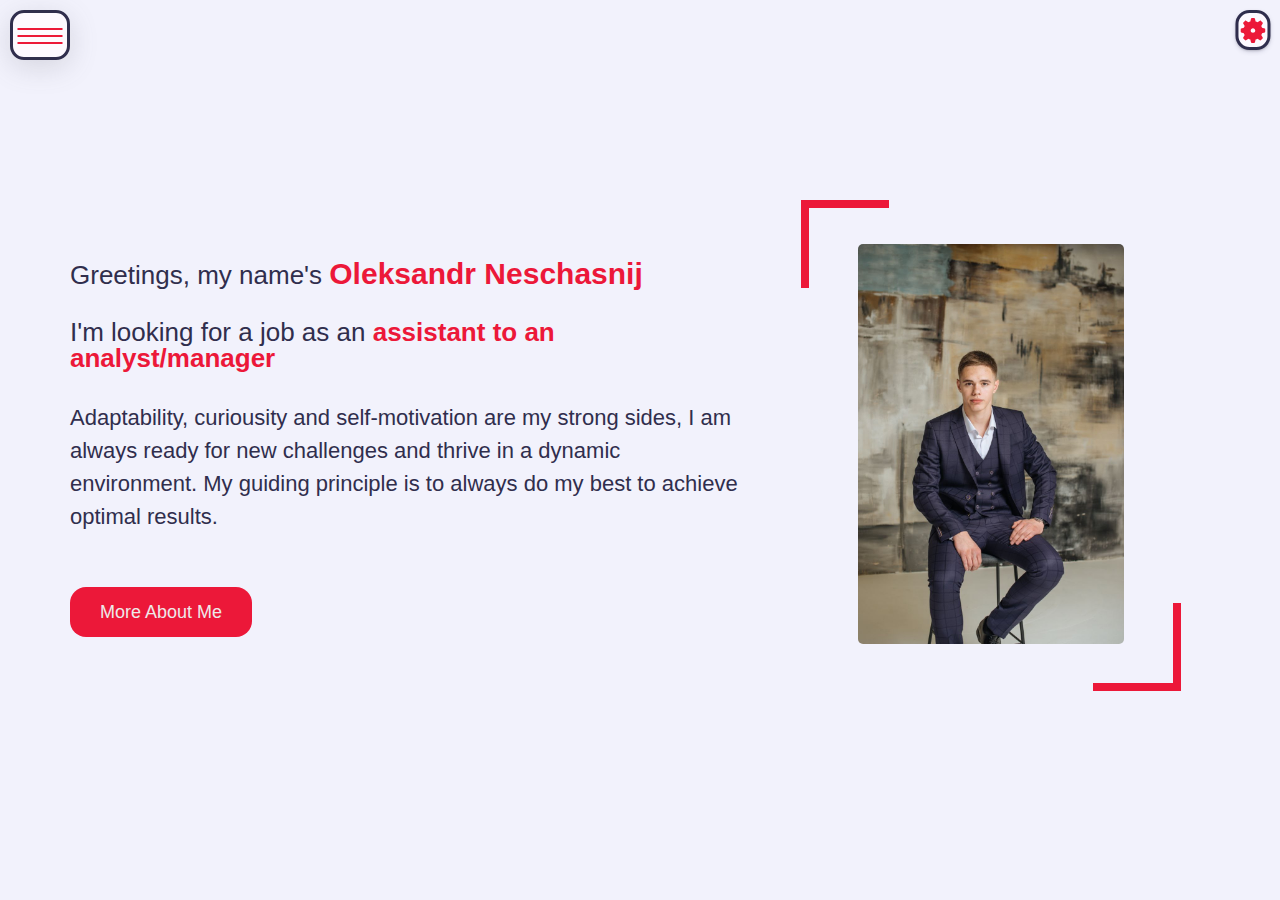
<file: index.html>
<!DOCTYPE html>
<html lang="ru">

<head>
    <meta charset="UTF-8">
    <meta name="theme-color" content="#188de7">
    <meta name="viewport" content="width=device-width,initial-scale=1,user-scalable=no" />
    <title>Test</title>
    <link rel="stylesheet" href="assets/css/reset.css">
    <link rel="stylesheet" type="text/css" href="style.min.css" />
    <link rel="stylesheet" type="text/css" href="assets/css/swiper.min.css" />
    <link rel="stylesheet" href="assets/css/color-1.css" class="alternate-style" title="color-1">
    <link rel="stylesheet" href="assets/css/color-2.css" class="alternate-style" title="color-2" disabled>
    <link rel="stylesheet" href="assets/css/color-3.css" class="alternate-style" title="color-3" disabled>
    <link rel="stylesheet" href="assets/css/color-4.css" class="alternate-style" title="color-4" disabled>

    <link rel="stylesheet" href="https://cdnjs.cloudflare.com/ajax/libs/font-awesome/6.3.0/css/all.min.css">

</head>

<body class="body red">


    <div class="sidebar-button">
        <span></span>
    </div>

    <section class="sidebar">
        <div class="sidebar__content">
            <h2 class="sidebar-title"><a href="index.html"><span>A</span>lex</a></h2>

            <ul class="sidebar-nav">
                <li>
                    <a href="#main" class="sidebar-nav__item active"><i class="fa fa-home"></i>Homepage</a>
                </li>
                <li>
                    <a href="#about" class="sidebar-nav__item"><i class="fa fa-user"></i>About</a>
                </li>
                <li>
                    <a href="#services" class="sidebar-nav__item"><i class="fa fa-laptop"></i>Skills</a>
                </li>
                <li>
                    <a href="#portfolio" class="sidebar-nav__item"><i class="fa fa-briefcase"></i>Portfolio</a>
                </li>
                <li>
                    <a href="#contact" class="sidebar-nav__item"><i class="fa fa-comments"></i>Contact</a>
                </li>
            </ul>
        </div>
    </section>

    <div class="gear">
        <div class="gear-button">
            <svg class="gear-svg" version="1.1" id="_x32_" xmlns="http://www.w3.org/2000/svg" xmlns:xlink="http://www.w3.org/1999/xlink" viewBox="0 0 512 512" xml:space="preserve" fill="#000000">
                <g id="SVGRepo_bgCarrier" stroke-width="0"></g>
                <g id="SVGRepo_tracerCarrier" stroke-linecap="round" stroke-linejoin="round"></g>
                <g id="SVGRepo_iconCarrier">
                    <style type="text/css"> </style>
                    <g>
                        <path class="st0" d="M497.569,215.166l-55.345-13.064c-4.032-13.946-9.495-27.27-16.376-39.732l29.85-48.303 c4.57-7.397,3.452-16.946-2.688-23.086l-31.99-31.99c-6.129-6.129-15.678-7.248-23.076-2.678l-48.292,29.851 c-12.462-6.882-25.785-12.344-39.732-16.377l-13.064-55.368C294.856,5.978,287.306,0,278.63,0h-45.237 c-8.678,0-16.227,5.978-18.227,14.419l-13.064,55.368c-13.946,4.032-27.27,9.484-39.732,16.377l-48.303-29.872 c-7.387-4.549-16.946-3.441-23.086,2.699L58.99,90.97c-6.13,6.14-7.248,15.709-2.689,23.087l29.862,48.313 c-6.882,12.462-12.344,25.786-16.367,39.721l-55.378,13.065C5.978,217.165,0,224.704,0,233.392v45.226 c0,8.678,5.978,16.237,14.419,18.226l55.378,13.065c4.032,13.946,9.485,27.259,16.367,39.71l-29.872,48.324 c-4.549,7.398-3.441,16.957,2.699,23.098l31.979,31.979c6.14,6.14,15.709,7.257,23.087,2.688l48.323-29.872 c12.463,6.882,25.786,12.344,39.722,16.366l13.064,55.366c2,8.463,9.549,14.431,18.227,14.431h45.237 c8.677,0,16.226-5.968,18.226-14.431l13.064-55.366c13.937-4.021,27.259-9.484,39.712-16.366l48.312,29.861 c7.398,4.57,16.947,3.452,23.087-2.688l31.989-31.99c6.13-6.129,7.248-15.688,2.678-23.087l-29.861-48.302 c6.893-12.452,12.345-25.774,16.377-39.721l55.366-13.065c8.463-2.001,14.42-9.539,14.42-18.226v-45.238 C512,224.714,506.032,217.165,497.569,215.166z M256.006,303.103c-26.002,0-47.098-21.097-47.098-47.108 s21.097-47.108,47.098-47.108c26.011,0,47.108,21.097,47.108,47.108S282.017,303.103,256.006,303.103z"></path>
                    </g>
                </g>
            </svg>
        </div>
        <div class="gear-block">
            <div class="gear-block__toggle">
                <span class="ball day"></span>
            </div>
            <h4 class="gear-block__title">Theme color:</h4>
            <div class="gear-block__color">
                <div class="gear-block__color-icon red" onclick="setActiveStyle('color-1')"></div>
                <div class="gear-block__color-icon green" onclick="setActiveStyle('color-2')"></div>
                <div class="gear-block__color-icon blue" onclick="setActiveStyle('color-4')"></div>
                <div class="gear-block__color-icon purple" onclick="setActiveStyle('color-3')"></div>
            </div>
            <h4 class="gear-block__title">Language:</h4>
            <div class="gear-block__language">
                <a href="index.html" class="gear-block__l">
                <img src="assets/img/united_kingdom.png" alt="">
            </a>
                <a href="index_ukraine.html" class="gear-block__l">
                <img src="assets/img/ukraine.png" alt="">
            </a>
            </div>
        </div>
    </div>




    <div class="screen-hider"></div>
    <main class="wrapper home">
        <section class="section main" id="main">
            <div class="container">
                <div class="row">
                    <div class="main-info">
                        <h3 class="main-info__title">Greetings, my name's <span class="name">Oleksandr Neschasnij</span></h3>
                        <h3 class="main-info__intro">I'm looking for a job as an <span class="type-animation">assistant to an analyst/manager</span></h3>
                        <p class="main-info__text">Adaptability, curiousity and self-motivation are my strong sides, I am always ready for new challenges and thrive in a dynamic environment. My guiding principle is to always do my best to achieve optimal results.</p>
                        <a href="#contact" class="btn info">More About Me</a>
                    </div>
                    <div class="main-img">
                        <img src="assets/img/person.jpg" alt="avatar" class="img-fluid">
                    </div>
                </div>
            </div>
        </section>
        <section class="section about hidden" id="about">
            <div class="container">
                <div class="row">
                    <div class="section-title">
                        <h2>About Me</h2>
                    </div>
                </div>
                <p class="about-text">My hobby is front-end developing. I`ve discovered that quite recently and i always try to save some hours for improving my skills in
                    web-programming. Worth mentioning, my university provides good teaching programming languages for Data Science like SQL, R, Python and
                    my plans for the nearst future is to study them in depth. In addition, i`m advanced user of Microsoft Office.
                    Even though, I live in my hometown Vasylkiv, Kyiv region it won`t be a big deal for me to reach the Kyiv center</p>
                <div class="row">
                    <div class="about-info">
                        <h3 class="about-info__title"><span>Full Name:</span> Neschasnij Alexander</h3>
                        <h3 class="about-info__title"><span>Age:</span> 19</h3>
                        <h3 class="about-info__title"><span>Address:</span> Dekabrystiv 41, Vasylkiv</h3>
                        <h3 class="about-info__title"><span>Marital status:</span> single</h3>

                    </div>
                    <div class="about-info">
                        <h3 class="about-info__title"><span>University:</span> KNEU</h3>
                        <h3 class="about-info__title"><span>Faculty</span> IITE</h3>
                        <h3 class="about-info__title"><span>Speciality:</span> Economic cybernetics</h3>
                        <h3 class="about-info__title"><span>Current work:</span> Student</h3>
                    </div>
                </div>
                <div class="row">
                    <div class="about-box">
                        <h3 class="about-box__title">Education</h3>
                        <div class="about-box__content">
                            <div class="about-box__info">
                                <h4 class="about-box__date"><i class="fa-solid fa-calendar-days"></i>2010-2021</h4>
                                <h4 class="about-box__subtitle">Vasylkivskij Lyzeum Uspich</h4>
                                <p class="about-box__text">I've been learning at lyzeum for 11 years and i've received a full secondary education.</p>
                            </div>
                            <div class="about-box__info">
                                <h4 class="about-box__date"><i class="fa-solid fa-calendar-days"></i>2021-2025</h4>
                                <h4 class="about-box__subtitle">Kyiv National Economic University</h4>
                                <p class="about-box__text">Faculty of the Institute of Internet Technologies in Economics, specialty: economic cybernetics</p>
                            </div>
                        </div>
                    </div>
                    <div class="about-box">
                        <h3 class="about-box__title">Experience</h3>
                        <div class="about-box__content">
                            <div class="about-box__info">
                                <h4 class="about-box__date"><i class="fa-solid fa-calendar-days"></i> February 2023 - August 2023</h4>
                                <h4 class="about-box__subtitle">Clerk/archivist</h4>
                                <p class="about-box__text">Archive management and organization, acceptance of questionnaires, accounting</p>
                            </div>
                        </div>
                    </div>
                </div>

            </div>
        </section>
        <section class="section services hidden" id="services">
            <div class="container">
                <div class="row">
                    <div class="section-title">
                        <h2>Skills</h2>
                    </div>
                </div>
                <div class="row">
                    <div class="grid">
                        <div class="services-box">
                            <div class="services-icon">
                                <svg viewBox="0 0 24 24" xmlns="http://www.w3.org/2000/svg">
                                    <g id="SVGRepo_bgCarrier" stroke-width="0"></g>
                                    <g id="SVGRepo_tracerCarrier" stroke-linecap="round" stroke-linejoin="round"></g>
                                    <g id="SVGRepo_iconCarrier">
                                        <path fill-rule="evenodd" clip-rule="evenodd" d="M10 1C9.73478 1 9.48043 1.10536 9.29289 1.29289L3.29289 7.29289C3.10536 7.48043 3 7.73478 3 8V20C3 21.6569 4.34315 23 6 23H7C7.55228 23 8 22.5523 8 22C8 21.4477 7.55228 21 7 21H6C5.44772 21 5 20.5523 5 20V9H10C10.5523 9 11 8.55228 11 8V3H18C18.5523 3 19 3.44772 19 4V9C19 9.55228 19.4477 10 20 10C20.5523 10 21 9.55228 21 9V4C21 2.34315 19.6569 1 18 1H10ZM9 7H6.41421L9 4.41421V7ZM11 12C10.4477 12 10 12.4477 10 13V17V21C10 21.5523 10.4477 22 11 22H15H21C21.5523 22 22 21.5523 22 21V17V13C22 12.4477 21.5523 12 21 12H15H11ZM12 16V14H14V16H12ZM16 16V14H20V16H16ZM16 20V18H20V20H16ZM14 18V20H12V18H14Z"></path>
                                    </g>
                                </svg>
                            </div>
                            <h4 class="services-title">Excel tables</h4>
                            <p class="services-info">Managing and analyzing a group of related data</p>
                        </div>
                        <div class="services-box">
                            <div class="services-icon">
                                <svg viewBox="0 0 32 32" version="1.1" xmlns="http://www.w3.org/2000/svg">
                                    <g id="SVGRepo_bgCarrier" stroke-width="0"></g>
                                    <g id="SVGRepo_tracerCarrier" stroke-linecap="round" stroke-linejoin="round"></g>
                                    <g id="SVGRepo_iconCarrier">
                                        <title>image</title>
                                        <path d="M0 26.016q0 2.496 1.76 4.224t4.256 1.76h20q2.464 0 4.224-1.76t1.76-4.224v-20q0-2.496-1.76-4.256t-4.224-1.76h-20q-2.496 0-4.256 1.76t-1.76 4.256v20zM4 26.016v-20q0-0.832 0.576-1.408t1.44-0.608h20q0.8 0 1.408 0.608t0.576 1.408v20q0 0.832-0.576 1.408t-1.408 0.576h-20q-0.832 0-1.44-0.576t-0.576-1.408zM6.016 24q0 0.832 0.576 1.44t1.408 0.576h16q0.832 0 1.408-0.576t0.608-1.44v-0.928q-0.224-0.448-1.12-2.688t-1.6-3.584-1.28-2.112q-0.544-0.576-1.12-0.608t-1.152 0.384-1.152 1.12-1.184 1.568-1.152 1.696-1.152 1.6-1.088 1.184-1.088 0.448q-0.576 0-1.664-1.44-0.16-0.192-0.48-0.608-1.12-1.504-1.6-1.824-0.768-0.512-1.184 0.352-0.224 0.512-0.928 2.24t-1.056 2.56v0.64zM6.016 9.024q0 1.248 0.864 2.112t2.112 0.864 2.144-0.864 0.864-2.112-0.864-2.144-2.144-0.864-2.112 0.864-0.864 2.144z"></path>
                                    </g>
                                </svg>
                            </div>
                            <h4 class="services-title">Presantation</h4>
                            <p class="services-info">Creating an interesting and animated presantations</p>
                        </div>
                        <div class="services-box">
                            <div class="services-icon">
                                <svg viewBox="0 0 20 20" xmlns="http://www.w3.org/2000/svg" fill="var(--skin-color)">
                                    <g id="SVGRepo_bgCarrier" stroke-width="0"></g>
                                    <g id="SVGRepo_tracerCarrier" stroke-linecap="round" stroke-linejoin="round"></g>
                                    <g id="SVGRepo_iconCarrier">
                                        <path fill="var(--skin-color)" fill-rule="evenodd" d="M4 1a2 2 0 00-2 2v14a2 2 0 002 2h12a2 2 0 002-2V7.414A2 2 0 0017.414 6L13 1.586A2 2 0 0011.586 1H4zm0 2h7.586L16 7.414V17H4V3zm2 2a1 1 0 000 2h5a1 1 0 100-2H6zm-1 5a1 1 0 011-1h8a1 1 0 110 2H6a1 1 0 01-1-1zm1 3a1 1 0 100 2h8a1 1 0 100-2H6z fill: var(--skin-color)"></path>
                                    </g>
                                </svg>
                            </div>
                            <h4 class="services-title">Documentation management</h4>
                            <p class="services-info"> Storage, maintenance and organization of electronic documents</p>
                        </div>
                        <div class="services-box">
                            <div class="services-icon">
                                <svg version="1.1" id="Capa_1" xmlns="http://www.w3.org/2000/svg" xmlns:xlink="http://www.w3.org/1999/xlink" viewBox="0 0 502.707 502.707" xml:space="preserve">
                                    <g id="SVGRepo_bgCarrier" stroke-width="0"></g>
                                    <g id="SVGRepo_tracerCarrier" stroke-linecap="round" stroke-linejoin="round"></g>
                                    <g id="SVGRepo_iconCarrier">
                                        <g>
                                            <g>
                                                <g>
                                                    <path d="M469.423,202.01h-44.824V68.272c0-25.324-20.773-46.054-46.075-46.054H46.054C20.73,22.218,0,42.947,0,68.272v194.396 c0,25.367,20.73,46.054,46.054,46.054h42.494v133.89c0,20.881,17.062,37.878,37.878,37.878h84.255 c20.837,0,37.9-17.019,37.9-37.878V308.699h30.458v66.999c0,18.292,14.97,33.284,33.327,33.284h157.057 c18.335,0,33.284-14.949,33.284-33.284V235.272C502.707,216.959,487.694,202.01,469.423,202.01z M459.652,220.281 c5.716,0,10.332,4.595,10.332,10.289c0,5.673-4.616,10.289-10.332,10.289c-5.695,0-10.289-4.595-10.289-10.289 C449.363,224.897,453.957,220.281,459.652,220.281z M477.512,380.422H304.277V256.433h173.235V380.422z M430.143,220.302 c5.716,0,10.311,4.595,10.311,10.268c0,5.673-4.595,10.268-10.311,10.268c-5.652,0-10.268-4.595-10.268-10.268 C419.897,224.897,424.513,220.302,430.143,220.302z M368.17,45.708c7.464,0,13.482,6.018,13.482,13.46s-6.018,13.46-13.482,13.46 c-7.42,0-13.439-6.018-13.439-13.46C354.732,51.727,360.771,45.708,368.17,45.708z M329.623,45.73 c7.42,0,13.395,6.018,13.395,13.439s-5.975,13.439-13.395,13.439c-7.463,0-13.439-6.018-13.439-13.439 S322.224,45.73,329.623,45.73z M168.015,236.998c0-5.673,4.595-10.268,10.268-10.268c5.673,0,10.289,4.595,10.289,10.268 c0,5.673-4.616,10.289-10.289,10.289C172.609,247.287,168.015,242.671,168.015,236.998z M197.459,236.998 c0-5.695,4.616-10.289,10.311-10.289s10.289,4.595,10.289,10.289c0,5.673-4.595,10.289-10.289,10.289 C202.075,247.287,197.459,242.671,197.459,236.998z M219.914,447.96H117.28V266.378h102.655L219.914,447.96L219.914,447.96z M248.582,269.182v-24.569c0-20.794-17.062-37.857-37.878-37.857h-84.277c-20.816,0-37.878,17.062-37.878,37.857v24.569H34.88 V95.364h354.775V202.01h-77.31c-18.357,0-33.327,14.949-33.327,33.262v33.909H248.582z"></path>
                                                </g>
                                            </g>
                                            <g> </g>
                                            <g> </g>
                                            <g> </g>
                                            <g> </g>
                                            <g> </g>
                                            <g> </g>
                                            <g> </g>
                                            <g> </g>
                                            <g> </g>
                                            <g> </g>
                                            <g> </g>
                                            <g> </g>
                                            <g> </g>
                                            <g> </g>
                                            <g> </g>
                                        </g>
                                    </g>
                                </svg>
                            </div>
                            <h4 class="services-title">Web-programming</h4>
                            <p class="services-info">Creating responsive and adaptive web-site with HTML, CSS, JavaScript</p>
                        </div>
                        <div class="services-box">
                            <div class="services-icon">
                                <svg viewBox="0 0 32 32" id="svg5" version="1.1" xmlns="http://www.w3.org/2000/svg" xmlns:svg="http://www.w3.org/2000/svg">
                                    <g id="SVGRepo_bgCarrier" stroke-width="0"></g>
                                    <g id="SVGRepo_tracerCarrier" stroke-linecap="round" stroke-linejoin="round"></g>
                                    <g id="SVGRepo_iconCarrier">
                                        <defs id="defs2"></defs>
                                        <g id="layer1" transform="translate(-396,-388)">
                                            <path d="m 419,408.01367 a 1,1 0 0 0 -0.0508,0.006 1.0001,1.0001 0 0 0 -0.11914,0.0137 1,1 0 0 0 -0.10547,0.0254 1.0001,1.0001 0 0 0 -0.10352,0.0352 1,1 0 0 0 -0.10547,0.0508 1.0001,1.0001 0 0 0 -0.0898,0.0566 1,1 0 0 0 -0.0859,0.0684 1.0001,1.0001 0 0 0 -0.0469,0.0371 l -2,2 a 1,1 0 0 0 0,1.41406 1,1 0 0 0 1.41406,0 L 418,411.42773 v 3.58594 a 1,1 0 0 0 1,1 1,1 0 0 0 1,-1 v -3.58594 l 0.29297,0.29297 a 1,1 0 0 0 1.41406,0 1,1 0 0 0 0,-1.41406 l -1.9707,-1.9707 a 1,1 0 0 0 -0.40625,-0.26563 1.0001,1.0001 0 0 0 -0.002,0 1.0001,1.0001 0 0 0 -0.004,-0.002 1,1 0 0 0 -0.19922,-0.0449 1.0001,1.0001 0 0 0 -0.0273,-0.004 1,1 0 0 0 -0.0977,-0.006 z" id="path453591"></path>
                                            <path d="m 408,389.01367 c -2.63824,0 -5.03895,0.59351 -6.85742,1.62305 C 399.32411,391.66626 398,393.22484 398,395.10938 v 17.80468 c 0,1.88494 1.32411,3.44611 3.14258,4.47656 1.81847,1.03047 4.219,1.62305 6.85742,1.62305 2.54606,0 4.86486,-0.55269 6.65625,-1.51953 1.19527,0.95008 2.70502,1.51953 4.34375,1.51953 3.85414,0 7,-3.14585 7,-7 0,-3.85413 -3.14586,-7 -7,-7 -0.33979,0 -0.67289,0.025 -1,0.0723 v -9.97656 c 0,-1.88454 -1.32411,-3.44312 -3.14258,-4.47266 -1.81847,-1.02954 -4.21918,-1.62305 -6.85742,-1.62305 z m 0,2 c 2.33231,0 4.43222,0.54865 5.87109,1.36328 1.43889,0.81464 2.12891,1.80226 2.12891,2.73243 0,0.93096 -0.69003,1.92118 -2.12891,2.73632 -1.43886,0.81515 -3.5389,1.36328 -5.87109,1.36328 -2.33219,0 -4.43223,-0.54813 -5.87109,-1.36328 C 400.69003,397.03056 400,396.04034 400,395.10938 c 0,-0.93017 0.69002,-1.91779 2.12891,-2.73243 1.43887,-0.81463 3.53878,-1.36328 5.87109,-1.36328 z m -8,7.79492 c 0.35022,0.28389 0.73259,0.54508 1.14258,0.77735 1.81848,1.0302 4.21906,1.62304 6.85742,1.62304 2.63836,0 5.03894,-0.59284 6.85742,-1.62304 0.40999,-0.23227 0.79236,-0.49346 1.14258,-0.77735 v 2.23633 c 0,0.93097 -0.69003,1.91923 -2.12891,2.73438 -1.43886,0.81514 -3.5389,1.36523 -5.87109,1.36523 -2.33219,0 -4.43223,-0.55009 -5.87109,-1.36523 C 400.69003,402.96415 400,401.97589 400,401.04492 Z m 0,5.9336 c 0.35022,0.28374 0.73259,0.54508 1.14258,0.77734 1.81848,1.0302 4.21906,1.625 6.85742,1.625 2.63836,0 5.03894,-0.5948 6.85742,-1.625 0.40999,-0.23226 0.79236,-0.4936 1.14258,-0.77734 v 0.94922 c -1.90408,0.90926 -3.33657,2.65526 -3.82031,4.75586 -1.21133,0.39534 -2.64498,0.63086 -4.17969,0.63085 -2.33226,0 -4.43224,-0.54836 -5.87109,-1.36328 C 400.69004,408.89992 400,407.91143 400,406.98047 Z m 19,2.27148 c 2.77327,0 5,2.22674 5,5 0,2.77327 -2.22673,5 -5,5 -2.77327,0 -5,-2.22673 -5,-5 0,-0.21391 0.0133,-0.42422 0.0391,-0.63086 a 0.99999499,0.99999499 0 0 0 0.0176,-0.13281 c 0.27125,-1.78885 1.48397,-3.25773 3.11914,-3.89453 a 0.99999499,0.99999499 0 0 0 0.28906,-0.10352 c 0.48298,-0.15418 0.99924,-0.23828 1.53516,-0.23828 z m -19,3.66406 c 0.35022,0.28373 0.73259,0.54514 1.14258,0.77735 1.81849,1.02993 4.21913,1.62305 6.85742,1.62304 1.43128,0 2.78941,-0.17768 4.02539,-0.50195 0.10036,1.24866 0.52985,2.40692 1.20313,3.38672 -1.39006,0.63466 -3.21756,1.05078 -5.22852,1.05078 -2.33213,0 -4.43222,-0.54791 -5.87109,-1.36328 C 400.69002,414.83503 400,413.84503 400,412.91406 Z" id="path453551"></path>
                                        </g>
                                    </g>
                                </svg>
                            </div>
                            <h4 class="services-title">Database creation</h4>
                            <p class="services-info">Creating database. Usage of DQL, DDL, DML queries</p>
                        </div>
                        <div class="services-box">
                            <div class="services-icon">
                                <svg viewBox="0 0 24 24" id="diagram-bar-3" data-name="Flat Line" xmlns="http://www.w3.org/2000/svg" class="icon flat-line">
                                    <g id="SVGRepo_bgCarrier" stroke-width="0"></g>
                                    <g id="SVGRepo_tracerCarrier" stroke-linecap="round" stroke-linejoin="round"></g>
                                    <g id="SVGRepo_iconCarrier">
                                        <path id="primary" d="M13,11v4M9,7v8m8-6v6" style="fill: none; stroke: var(--skin-color); stroke-linecap: round; stroke-linejoin: round; stroke-width: 2;"></path>
                                        <path id="primary-2" data-name="primary" d="M3,19H21M5,3V21" style="fill: none; stroke: var(--skin-color); stroke-linecap: round; stroke-linejoin: round; stroke-width: 2;"></path>
                                    </g>
                                </svg>
                            </div>
                            <h4 class="services-title">Data processing</h4>
                            <p class="services-info">Analyzing datasets and creation of prediction models. Visualization of statistical data</p>
                        </div>
                    </div>
                </div>
            </div>
        </section>


        <section class="section portfolio hidden" id="portfolio">
            <div class="container">
                <div class="row">
                    <div class="section-title">
                        <h2>Portfolio</h2>
                    </div>
                </div>
                <div class="row swiper">
                    <div class="portfolio-slider swiper-wrapper">
                        <div class=" portfolio-box js swiper-slide">
                            <a href="#__js" class="portfolio-link" >
                        <svg class="portfolio-box__decor laptop" version="1.0" id="Layer_1" xmlns="http://www.w3.org/2000/svg" xmlns:xlink="http://www.w3.org/1999/xlink" viewBox="0 0 64 64" enable-background="new 0 0 64 64" xml:space="preserve"  stroke="#000000" stroke-width="0.96"><g id="SVGRepo_bgCarrier" stroke-width="0"></g><g id="SVGRepo_tracerCarrier" stroke-linecap="round" stroke-linejoin="round"></g><g id="SVGRepo_iconCarrier"> <g> <path fill="#231F20" d="M56,46V12c0-0.553-0.447-1-1-1H9c-0.553,0-1,0.447-1,1v34c0,0.553,0.447,1,1,1h46 C55.553,47,56,46.553,56,46z M54,45H10V13h44V45z"></path> <path fill="#231F20" d="M63,49h-3V11c0-2.211-1.789-4-4-4H8c-2.211,0-4,1.789-4,4v38H1c-0.553,0-1,0.447-1,1v3c0,2.211,1.789,4,4,4 h56c2.211,0,4-1.789,4-4v-3C64,49.447,63.553,49,63,49z M6,11c0-1.104,0.896-2,2-2h48c1.104,0,2,0.896,2,2v38H36 c-0.553,0-1,0.447-1,1v1h-6v-1c0-0.553-0.447-1-1-1H6V11z M62,53c0,1.104-0.896,2-2,2H4c-1.104,0-2-0.896-2-2v-2h25v1 c0,0.553,0.447,1,1,1h8c0.553,0,1-0.447,1-1v-1h25V53z"></path> </g> </g></svg>
                        <svg class="portfolio-box__decor net" version="1.0" id="Layer_1" xmlns="http://www.w3.org/2000/svg" xmlns:xlink="http://www.w3.org/1999/xlink" viewBox="0 0 64 64" enable-background="new 0 0 64 64" xml:space="preserve"  stroke="#000000" stroke-width="0.96"><g id="SVGRepo_bgCarrier" stroke-width="0"></g><g id="SVGRepo_tracerCarrier" stroke-linecap="round" stroke-linejoin="round"></g><g id="SVGRepo_iconCarrier"> <path fill="#231F20" d="M32,0C14.327,0,0,14.327,0,32s14.327,32,32,32s32-14.327,32-32S49.673,0,32,0z M49.972,31 c-0.138-5.582-1.414-10.878-3.613-15.667c2.652-1.022,5.169-2.317,7.515-3.854c4.824,5.14,7.854,11.976,8.102,19.521H49.972z M33.333,61.966c-0.11,0.005-0.222,0.005-0.333,0.009V50.035c3.324,0.087,6.547,0.581,9.605,1.47 C40.184,55.541,37.029,59.084,33.333,61.966z M44.549,52.141c2.283,0.801,4.462,1.817,6.523,3.018 c-3.991,3.29-8.849,5.563-14.178,6.438C39.902,58.861,42.484,55.672,44.549,52.141z M21.394,51.505 c3.059-0.89,6.282-1.383,9.606-1.47v11.939c-0.111-0.004-0.223-0.004-0.333-0.009C26.97,59.084,23.816,55.541,21.394,51.505z M27.105,61.596c-5.329-0.874-10.187-3.147-14.178-6.438c2.062-1.2,4.24-2.217,6.523-3.017 C21.515,55.672,24.098,58.861,27.105,61.596z M2.025,31c0.248-7.545,3.277-14.381,8.102-19.521c2.346,1.536,4.862,2.831,7.515,3.854 C15.442,20.122,14.166,25.418,14.028,31H2.025z M43.57,14.196c-3.345,1.069-6.894,1.67-10.57,1.766V2.025 c0.111,0.004,0.223,0.004,0.333,0.009C37.541,5.314,41.047,9.453,43.57,14.196z M36.895,2.404 c5.944,0.976,11.298,3.696,15.521,7.622c-2.176,1.391-4.496,2.57-6.944,3.499C43.278,9.326,40.369,5.562,36.895,2.404z M31,2.025 v13.937c-3.677-0.096-7.226-0.696-10.57-1.766c2.523-4.743,6.029-8.882,10.237-12.162C30.777,2.029,30.889,2.029,31,2.025z M18.529,13.525c-2.448-0.929-4.769-2.108-6.944-3.499c4.223-3.926,9.576-6.646,15.521-7.622 C23.631,5.562,20.722,9.326,18.529,13.525z M19.532,16.009c3.622,1.189,7.472,1.873,11.468,1.972V31H16.031 C16.17,25.654,17.403,20.584,19.532,16.009z M31,33v15.036c-3.684,0.092-7.245,0.665-10.615,1.689 C17.732,44.712,16.188,39.029,16.031,33H31z M33,48.036V33h14.969c-0.156,6.029-1.701,11.712-4.354,16.726 C40.245,48.701,36.684,48.128,33,48.036z M33,31V17.98c3.996-0.099,7.846-0.782,11.468-1.972c2.129,4.575,3.362,9.646,3.501,14.991 H33z M2.025,33h12.003c0.154,6.253,1.74,12.146,4.447,17.369c-2.496,0.899-4.871,2.044-7.109,3.396 C5.827,48.513,2.294,41.172,2.025,33z M52.634,53.766c-2.238-1.353-4.613-2.497-7.109-3.396c2.707-5.224,4.293-11.116,4.447-17.369 h12.003C61.706,41.172,58.173,48.513,52.634,53.766z"></path> </g></svg>
                        <svg width="80px" height="100px" class="portfolio__icon" viewBox="0 0 128 128" xmlns="http://www.w3.org/2000/svg" xmlns:xlink="http://www.w3.org/1999/xlink" aria-hidden="true" role="img" class="iconify iconify--noto" preserveAspectRatio="xMidYMid meet" ><g id="SVGRepo_bgCarrier" stroke-width="0"></g><g id="SVGRepo_tracerCarrier" stroke-linecap="round" stroke-linejoin="round"></g><g id="SVGRepo_iconCarrier"><path d="M100.08 16.44H75.44c-1.24 0-2.24 1-2.24 2.24v45.53c.31 10.84-.18 23.69-1.52 25.89c-.1.13-.2.28-.27.43c-1.6 3.33-6.9 6.78-12.99 6.78c-6.33 0-13.78-5.46-15.94-11.68a2.24 2.24 0 0 0-2.79-1.41l-20.47 6.41c-1.06.33-1.7 1.38-1.53 2.48c.01.07.03.14.04.2c2.32 17.58 18.94 29.38 41.46 29.38c22.53 0 39.16-11.81 41.48-29.4c.02-.1.04-.19.05-.29c1.56-15.02 1.58-28.71 1.58-28.85V18.68c.02-1.23-.98-2.24-2.22-2.24z"  ></path></g></svg>
                        <svg width="80px" height="100px" class="portfolio__icon" viewBox="0 0 128 128" xmlns="http://www.w3.org/2000/svg" xmlns:xlink="http://www.w3.org/1999/xlink" aria-hidden="true" role="img" class="iconify iconify--noto" preserveAspectRatio="xMidYMid meet" ><g id="SVGRepo_bgCarrier" stroke-width="0"></g><g id="SVGRepo_tracerCarrier" stroke-linecap="round" stroke-linejoin="round"></g><g id="SVGRepo_iconCarrier"><path d="M94.9 71.35c-8.08-7.63-21.82-13.99-30.91-18.2c-1.54-.71-2.93-1.35-4.11-1.92c-3.43-1.65-8.12-6.22-6.1-11.47c1.36-3.55 4.81-5.34 10.27-5.34c1.75 0 3.67.2 5.72.58c7.12 1.33 12.52 3.99 15.58 5.5c.38.19.82.21 1.22.07c.39-.15.72-.45.89-.84l7.01-15.81c.31-.69.07-1.51-.57-1.93c-4.94-3.28-17.27-8.15-30.97-8.15c-1.98 0-3.95.1-5.87.3c-10.92 1.12-21.86 4.03-27.92 17.64c-3.78 8.47-3.77 18.01.01 24.89c4.04 7.51 10.66 10.87 19.04 15.11l1.08.55c6.05 3.02 13.3 6.38 18.07 8.59c7.05 3.4 9.66 9.44 8.04 13.08c-2.61 5.87-8.38 7.16-18.36 4.33c-8.81-2.39-16.94-9.14-19.21-11.15c-.34-.3-.79-.44-1.25-.38c-.45.06-.85.32-1.1.69L24.6 104.14c-.41.63-.32 1.46.22 1.98c5.63 5.43 10.22 8.59 18.17 12.5c5.35 2.63 13.18 4.21 20.95 4.21c8.12 0 27.95-1.88 36.65-19.26c5.55-11.12 3.48-22.84-5.69-32.22z"  ></path></g></svg>
                    </a>
                        </div>
                        <div class=" portfolio-box sql swiper-slide">
                            <a href="#__sql" class="portfolio-link" >
                        <svg class="portfolio-box__decor document" version="1.0" id="Layer_1" xmlns="http://www.w3.org/2000/svg" xmlns:xlink="http://www.w3.org/1999/xlink" viewBox="0 0 64 64" enable-background="new 0 0 64 64" xml:space="preserve"  stroke="#000000" stroke-width="0.96"><g id="SVGRepo_bgCarrier" stroke-width="0"></g><g id="SVGRepo_tracerCarrier" stroke-linecap="round" stroke-linejoin="round"></g><g id="SVGRepo_iconCarrier"> <g> <path fill="#231F20" d="M60,0H14c-2.211,0-4,1.789-4,4v27H4c-2.211,0-4,1.789-4,4v23c0,3.313,2.687,6,6,6h52c3.313,0,6-2.687,6-6V4 C64,1.789,62.211,0,60,0z M2,58V35c0-1.104,0.896-2,2-2h6v25c0,2.209-1.791,4-4,4S2,60.209,2,58z M58,62H10.463 C11.416,60.938,12,59.539,12,58V4c0-1.104,0.896-2,2-2h46c1.104,0,2,0.896,2,2v54C62,60.209,60.209,62,58,62z"></path> <path fill="#231F20" d="M53,25H21c-0.553,0-1,0.447-1,1s0.447,1,1,1h32c0.553,0,1-0.447,1-1S53.553,25,53,25z"></path> <path fill="#231F20" d="M53,19H21c-0.553,0-1,0.447-1,1s0.447,1,1,1h32c0.553,0,1-0.447,1-1S53.553,19,53,19z"></path> <path fill="#231F20" d="M53,37H21c-0.553,0-1,0.447-1,1s0.447,1,1,1h32c0.553,0,1-0.447,1-1S53.553,37,53,37z"></path> <path fill="#231F20" d="M53,43H21c-0.553,0-1,0.447-1,1s0.447,1,1,1h32c0.553,0,1-0.447,1-1S53.553,43,53,43z"></path> <path fill="#231F20" d="M53,49H21c-0.553,0-1,0.447-1,1s0.447,1,1,1h32c0.553,0,1-0.447,1-1S53.553,49,53,49z"></path> <path fill="#231F20" d="M53,31H21c-0.553,0-1,0.447-1,1s0.447,1,1,1h32c0.553,0,1-0.447,1-1S53.553,31,53,31z"></path> <path fill="#231F20" d="M21,15h15c0.553,0,1-0.447,1-1s-0.447-1-1-1H21c-0.553,0-1,0.447-1,1S20.447,15,21,15z"></path> </g> </g></svg>
                        <svg class="portfolio-box__decor loop" version="1.0" id="Layer_1" xmlns="http://www.w3.org/2000/svg" xmlns:xlink="http://www.w3.org/1999/xlink" viewBox="0 0 64 64" enable-background="new 0 0 64 64" xml:space="preserve"  stroke="#000000" stroke-width="0.96"><g id="SVGRepo_bgCarrier" stroke-width="0"></g><g id="SVGRepo_tracerCarrier" stroke-linecap="round" stroke-linejoin="round"></g><g id="SVGRepo_iconCarrier"> <g> <path fill="#231F20" d="M62.242,53.757L51.578,43.093C54.373,38.736,56,33.56,56,28C56,12.536,43.464,0,28,0S0,12.536,0,28 s12.536,28,28,28c5.56,0,10.736-1.627,15.093-4.422l10.664,10.664c2.344,2.344,6.142,2.344,8.485,0S64.586,56.101,62.242,53.757z M28,54C13.641,54,2,42.359,2,28S13.641,2,28,2s26,11.641,26,26S42.359,54,28,54z M60.828,60.828c-1.562,1.562-4.095,1.562-5.656,0 L44.769,50.425c2.145-1.606,4.051-3.513,5.657-5.656l10.402,10.402C62.391,56.732,62.391,59.266,60.828,60.828z"></path> <path fill="#231F20" d="M28,4C14.745,4,4,14.745,4,28s10.745,24,24,24s24-10.745,24-24S41.255,4,28,4z M28,50 C15.85,50,6,40.15,6,28S15.85,6,28,6s22,9.85,22,22S40.15,50,28,50z"></path> <path fill="#231F20" d="M28,11c-0.553,0-1,0.447-1,1s0.447,1,1,1c8.284,0,15,6.716,15,15c0,0.553,0.447,1,1,1s1-0.447,1-1 C45,18.611,37.389,11,28,11z"></path> </g> </g></svg>
                        <svg width="80px" height="100px" class="portfolio__icon" viewBox="0 0 128 128" xmlns="http://www.w3.org/2000/svg" xmlns:xlink="http://www.w3.org/1999/xlink" aria-hidden="true" role="img" class="iconify iconify--noto" preserveAspectRatio="xMidYMid meet" ><g id="SVGRepo_bgCarrier" stroke-width="0"></g><g id="SVGRepo_tracerCarrier" stroke-linecap="round" stroke-linejoin="round"></g><g id="SVGRepo_iconCarrier"><path d="M94.9 71.35c-8.08-7.63-21.82-13.99-30.91-18.2c-1.54-.71-2.93-1.35-4.11-1.92c-3.43-1.65-8.12-6.22-6.1-11.47c1.36-3.55 4.81-5.34 10.27-5.34c1.75 0 3.67.2 5.72.58c7.12 1.33 12.52 3.99 15.58 5.5c.38.19.82.21 1.22.07c.39-.15.72-.45.89-.84l7.01-15.81c.31-.69.07-1.51-.57-1.93c-4.94-3.28-17.27-8.15-30.97-8.15c-1.98 0-3.95.1-5.87.3c-10.92 1.12-21.86 4.03-27.92 17.64c-3.78 8.47-3.77 18.01.01 24.89c4.04 7.51 10.66 10.87 19.04 15.11l1.08.55c6.05 3.02 13.3 6.38 18.07 8.59c7.05 3.4 9.66 9.44 8.04 13.08c-2.61 5.87-8.38 7.16-18.36 4.33c-8.81-2.39-16.94-9.14-19.21-11.15c-.34-.3-.79-.44-1.25-.38c-.45.06-.85.32-1.1.69L24.6 104.14c-.41.63-.32 1.46.22 1.98c5.63 5.43 10.22 8.59 18.17 12.5c5.35 2.63 13.18 4.21 20.95 4.21c8.12 0 27.95-1.88 36.65-19.26c5.55-11.12 3.48-22.84-5.69-32.22z"  ></path></g></svg>
                        <svg width="80px" height="100px" class="portfolio__icon" viewBox="0 0 128 128" xmlns="http://www.w3.org/2000/svg" xmlns:xlink="http://www.w3.org/1999/xlink" aria-hidden="true" role="img" class="iconify iconify--noto" preserveAspectRatio="xMidYMid meet" ><g id="SVGRepo_bgCarrier" stroke-width="0"></g><g id="SVGRepo_tracerCarrier" stroke-linecap="round" stroke-linejoin="round"></g><g id="SVGRepo_iconCarrier"><path d="M102.61 107.83c10.8-9.85 16.84-24.08 16.84-39.9c0-29.73-21.33-53.82-55.45-53.82S8.55 38.21 8.55 67.93c0 29.73 21.33 53.82 55.45 53.82c7.69 0 14.72-1.23 21.01-3.47l5.97 8.54a2.079 2.079 0 0 0 2.28.81l16.51-4.75c.64-.19 1.16-.67 1.39-1.31c.22-.63.13-1.33-.26-1.89l-8.29-11.85zM64 95.89c-17.72 0-28.81-12.52-28.81-27.96S46.27 39.97 64 39.97s28.81 12.52 28.81 27.96c0 6.65-2.07 12.76-5.82 17.56l-7.26-10.38a2.086 2.086 0 0 0-2.28-.81l-16.52 4.75c-.64.19-1.16.67-1.39 1.31c-.22.63-.13 1.33.26 1.89l9.27 13.25c-1.62.24-3.3.39-5.07.39z"  ></path></g></svg>
                        <svg width="80px" height="100px" class="portfolio__icon" viewBox="0 0 128 128" xmlns="http://www.w3.org/2000/svg" xmlns:xlink="http://www.w3.org/1999/xlink" aria-hidden="true" role="img" class="iconify iconify--noto" preserveAspectRatio="xMidYMid meet" ><g id="SVGRepo_bgCarrier" stroke-width="0"></g><g id="SVGRepo_tracerCarrier" stroke-linecap="round" stroke-linejoin="round"></g><g id="SVGRepo_iconCarrier"><path d="M102.89 99.51H57.24v-82c0-1.24-1-2.24-2.24-2.24H33.11c-1.24 0-2.24 1-2.24 2.24v100.96c0 1.24 1 2.24 2.24 2.24h69.79c1.24 0 2.24-1 2.24-2.24v-16.72a2.251 2.251 0 0 0-2.25-2.24z"  ></path></g></svg>
                    </a>
                        </div>
                        <div class=" portfolio-box r swiper-slide">
                            <a href="#__r" class="portfolio-link" >
                        <svg class="portfolio-box__decor table" version="1.0" id="Layer_1" xmlns="http://www.w3.org/2000/svg" xmlns:xlink="http://www.w3.org/1999/xlink" viewBox="0 0 64 64" enable-background="new 0 0 64 64" xml:space="preserve" fill="#043ab8" stroke="#043ab8" stroke-width="0.96"><g id="SVGRepo_bgCarrier" stroke-width="0"></g><g id="SVGRepo_tracerCarrier" stroke-linecap="round" stroke-linejoin="round"></g><g id="SVGRepo_iconCarrier"> <g> <path fill="#231F20" d="M60,3.999H35v-1c0-1.657-1.343-3-3-3s-3,1.343-3,3v1H4c-2.211,0-4,1.789-4,4v38c0,2.211,1.789,4,4,4h19.888 l-5.485,9.5c-0.829,1.435-0.338,3.27,1.098,4.098s3.27,0.337,4.098-1.098l7.217-12.5h2.37l7.217,12.5 c0.829,1.436,2.663,1.927,4.099,1.098c1.436-0.828,1.926-2.662,1.098-4.098l-5.485-9.5H60c2.211,0,4-1.789,4-4v-38 C64,5.788,62.211,3.999,60,3.999z M31,2.999c0-0.553,0.447-1,1-1s1,0.447,1,1v1h-2V2.999z M21.866,61.499 c-0.276,0.479-0.888,0.643-1.366,0.365c-0.479-0.275-0.643-0.887-0.365-1.365l6.062-10.5h2.309L21.866,61.499z M43.865,60.499 c0.277,0.479,0.113,1.09-0.365,1.366s-1.09,0.112-1.366-0.366l-6.64-11.5h2.309L43.865,60.499z M62,45.999c0,1.104-0.896,2-2,2H4 c-1.104,0-2-0.896-2-2v-38c0-1.104,0.896-2,2-2h56c1.104,0,2,0.896,2,2V45.999z"></path> <path fill="#231F20" d="M35,17.999h-6c-0.553,0-1,0.447-1,1v25h8v-25C36,18.446,35.553,17.999,35,17.999z M34,41.999h-4v-8h4 V41.999z M34,31.999h-4v-12h4V31.999z"></path> <path fill="#231F20" d="M47,9.999h-6c-0.553,0-1,0.447-1,1v33h8v-33C48,10.446,47.553,9.999,47,9.999z M46,41.999h-4v-10h4V41.999z M46,29.999h-4v-18h4V29.999z"></path> <path fill="#231F20" d="M23,25.999h-6c-0.553,0-1,0.447-1,1v17h8v-17C24,26.446,23.553,25.999,23,25.999z M22,41.999h-4v-6h4 V41.999z M22,33.999h-4v-6h4V33.999z"></path> </g> </g></svg>
                        <svg class="portfolio-box__decor diogram"  version="1.0" id="Layer_1" xmlns="http://www.w3.org/2000/svg" xmlns:xlink="http://www.w3.org/1999/xlink" viewBox="0 0 64 64" enable-background="new 0 0 64 64" xml:space="preserve" stroke="#000000" stroke-width="0.96"><g id="SVGRepo_bgCarrier" stroke-width="0"></g><g id="SVGRepo_tracerCarrier" stroke-linecap="round" stroke-linejoin="round"></g><g id="SVGRepo_iconCarrier"> <g> <path d="M34,31h29c0.553,0,1-0.447,1-1C64,13.432,50.568,0,34,0c-0.553,0-1,0.447-1,1v29C33,30.553,33.447,31,34,31z M35,2.025 C49.667,2.541,61.459,14.332,61.975,29H35V2.025z"></path> <path d="M63,33H36c-0.044,0-0.082,0.019-0.125,0.024c-0.084,0.011-0.168,0.019-0.248,0.05c-0.078,0.031-0.143,0.084-0.209,0.133 c-0.036,0.027-0.079,0.041-0.112,0.072c-0.002,0.002-0.003,0.006-0.005,0.008c-0.086,0.084-0.152,0.185-0.203,0.295 c-0.004,0.009-0.014,0.016-0.018,0.025c-0.016,0.038-0.015,0.084-0.026,0.125c-0.023,0.084-0.051,0.169-0.052,0.256L35,34 c0,0.053,0.022,0.1,0.031,0.152c0.012,0.074,0.016,0.148,0.044,0.219c0.035,0.088,0.092,0.16,0.149,0.233 c0.021,0.028,0.031,0.063,0.057,0.089l0.01,0.01c0.001,0.002,0.002,0.003,0.004,0.004l18.742,19.409 c0.074,0.077,0.164,0.126,0.254,0.175l0.922,0.922C60.643,49.784,64,42.284,64,34l0,0C64,33.447,63.553,33,63,33z M55.126,52.365 L38.356,35h23.618C61.741,41.637,59.2,47.683,55.126,52.365z"></path> <path d="M49.827,53.795c0,0-17.231-18.523-18.212-19.504C31.012,33.688,31,32.605,31,32.605V5c0-0.553-0.447-1-1-1 C13.432,4,0,17.432,0,34s13.432,30,30,30c8.284,0,15.784-3.357,21.213-8.787l-1.335-1.335 C49.858,53.852,49.851,53.82,49.827,53.795z M30,62C14.536,62,2,49.464,2,34C2,18.871,14,6.553,29,6.025c0,0,0,26.068,0,26.975 s0.343,1.81,1.016,2.482s18.332,19.658,18.332,19.658C43.434,59.41,37.021,62,30,62z"></path> </g> </g></svg>
                        <svg class="portfolio__icon" width="80px" height="100px" viewBox="0 0 128 128" xmlns="http://www.w3.org/2000/svg" xmlns:xlink="http://www.w3.org/1999/xlink" aria-hidden="true" role="img" class="iconify iconify--noto" preserveAspectRatio="xMidYMid meet" ><g id="SVGRepo_bgCarrier" stroke-width="0"></g><g id="SVGRepo_tracerCarrier" stroke-linecap="round" stroke-linejoin="round"></g><g id="SVGRepo_iconCarrier"><path d="M110.7 117.03L85.59 83.64c13.01-5.37 22.18-18.08 22.18-32.87c0-19.63-16.13-35.61-35.96-35.61H33.95c-.15 0-.28.06-.42.09h-6.46c-1.24 0-2.24 1-2.24 2.24v100.96c0 1.24 1 2.24 2.24 2.24h21.89c1.24 0 2.24-1 2.24-2.24V86.37h8.64l25.2 33.51c.45.59 1.15.94 1.89.94h21.89c.9 0 1.72-.51 2.11-1.31c.4-.8.31-1.76-.23-2.48zM70.12 65.38c-.36.03-.72.06-1.08.06H51.57c-.05 0-.09-.04-.14-.06c-.09-.02-.18-.04-.24-.1a.577.577 0 0 1-.21-.43V36.67c0-.17.08-.32.21-.43c.06-.05.14-.07.22-.09c.06-.02.1-.07.16-.07h17.46c.42 0 .84.03 1.25.07c7.22.66 12.9 6.96 12.9 14.61c.01 7.72-5.76 14.04-13.06 14.62z"  ></path></g></svg>
                    </a>
                        </div>
                    </div>

                </div>
                <div class="portfolio-collection flex-between " id="__js">
                    <div class="layer">
                        <div class="layer__container">
                            <div class="layer__item layer-1" style="background-image: url(assets/img/layer-markettao.jpg); "></div>
                            <div class="layer__item layer-2">
                                <h3>Market Tao</h3>
                            </div>
                            <div class="layer__item layer-3">
                                <div class="btn">Information</div>
                                <div class="btn">
                                    <a href="https://happ-alex.github.io/market-tao/">Watch</a>
                                </div>
                            </div>
                        </div>
                    </div>
                    <div class="layer">
                        <div class="layer__container">
                            <div class="layer__item layer-1" style="background-image: url(assets/img/layer-pillows.jpg); "></div>
                            <div class="layer__item layer-2">
                                <h3>Mariela</h3>
                            </div>
                            <div class="layer__item layer-3">
                                <div class="btn">Information</div>
                                <div class="btn">
                                    <a href="">Watch</a>
                                </div>
                            </div>
                        </div>
                    </div>
                </div>
                <div class="portfolio-collection flex-between " id="__sql">
                    <div class="layer">
                        <div class="layer__container">
                            <div class="layer__item layer-1" style="background-image: url(assets/img/layer-transport.jpg); "></div>
                            <div class="layer__item layer-2">
                                <h3>Transport</h3>
                            </div>
                            <div class="layer__item layer-3">
                                <div class="btn">Information</div>
                                <div class="btn">
                                    <a href="">Watch</a>
                                </div>
                            </div>
                        </div>
                    </div>
                </div>
                <div class="portfolio-collection flex-between " id="__r">
                    <div class="layer">
                        <div class="layer__container">
                            <div class="layer__item layer-1" style="background-image: url(assets/img/layer-hdi.jpg); "></div>
                            <div class="layer__item layer-2">
                                <h3>HDI</h3>
                            </div>
                            <div class="layer__item layer-3">
                                <div class="btn">Information</div>
                                <div class="btn">
                                    <a href="https://happ-alex.github.io/econometrics/">Watch</a>
                                </div>
                            </div>
                        </div>
                    </div>
                </div>
            </div>


        </section>




        <div class="section contact hidden" id="contact">
            <div class="container">
                <div class="row">
                    <div class="section-title">
                        <h2>Contacts</h2>
                    </div>
                    <form action="#" class="contact-box">
                        <div class="contact-box__content">
                            <h3 class="contact-box__title">Any questions or suggestions?</h3>
                            <div class="contact-box__input">
                                <div class="flex-between">
                                    <label class="direction-column">
                                        <p>Enter your full name:</p>
                                        <input class="contact-box__field" type="text" name="ur-name" id="ur-name" autocomplete="off" placeholder="your name">
                                        <i class="fa fa-user contact-box__icon"></i>
                                    </label>
                                    <label class="direction-column">
                                        <p>Enter your phone:</p>
                                        <input class="contact-box__field" type="tel" name="ur-phone" id="ur-phone" autocomplete="off" placeholder="your phone">
                                        <i class="fa fa-phone contact-box__icon"></i>
                                    </label>
                                </div>
                                <label>
                                    <p>Enter your e-mail:</p>
                                    <input class="contact-box__field" type="email" name="ur-email" id="ur-email" autocomplete="off" placeholder="your e-mail">
                                    <i class="fa fa-envelope contact-box__icon"></i>
                                </label>
                                <label>
                                    <p>Write your message:</p>
                                    <textarea class="contact-box__field" name="message" maxlength="200" placeholder="your message..."></textarea>
                                </label>
                                <div class="flex-between">
                                    <label class="direction-column">
                                        <p>Enter deadline:</p>
                                        <input class="contact-box__field" type="date" name="date-set" id="date-set">
                                        <i class="fa fa-calendar-days contact-box__icon"></i>
                                    </label>
                                    <div class="direction-column">
                                        <p>Files if required:</p>
                                        <div class="flex-between">
                                            <label class="contact-box__file">
                                                <input type="file" name="file-upload-photo" id="formImage" accept=".jpeg, .jpg .png" hidden>
                                                <span><i class="fa fa-camera"></i></span>
                                            </label>
                                            <label class="contact-box__file">
                                                <input type="file" name="file-upload-photo" id="formFile" accept=" .jpg .png" hidden>
                                                <span><i class="fa fa-file"></i></span>
                                            </label>
                                        </div>
                                    </div>
                                </div>
                            </div>
                            <div class="flex-between button-container">
                                <button type="submit" class="btn-form submit">Send message</button>
                                <button type="reset" class="btn-form reset">Delete message</button>
                            </div>
                        </div>
                        <div class="contact-box__img">
                            <img src="assets/img/form-image.svg" alt="">
                        </div>
                    </form>
                </div>
            </div>
        </div>



    </main>
    <script src="https://cdn.jsdelivr.net/npm/swiper@9/swiper-bundle.min.js"></script>
    <script src="assets/js/script.js"></script>
</body>

</html>
</file>
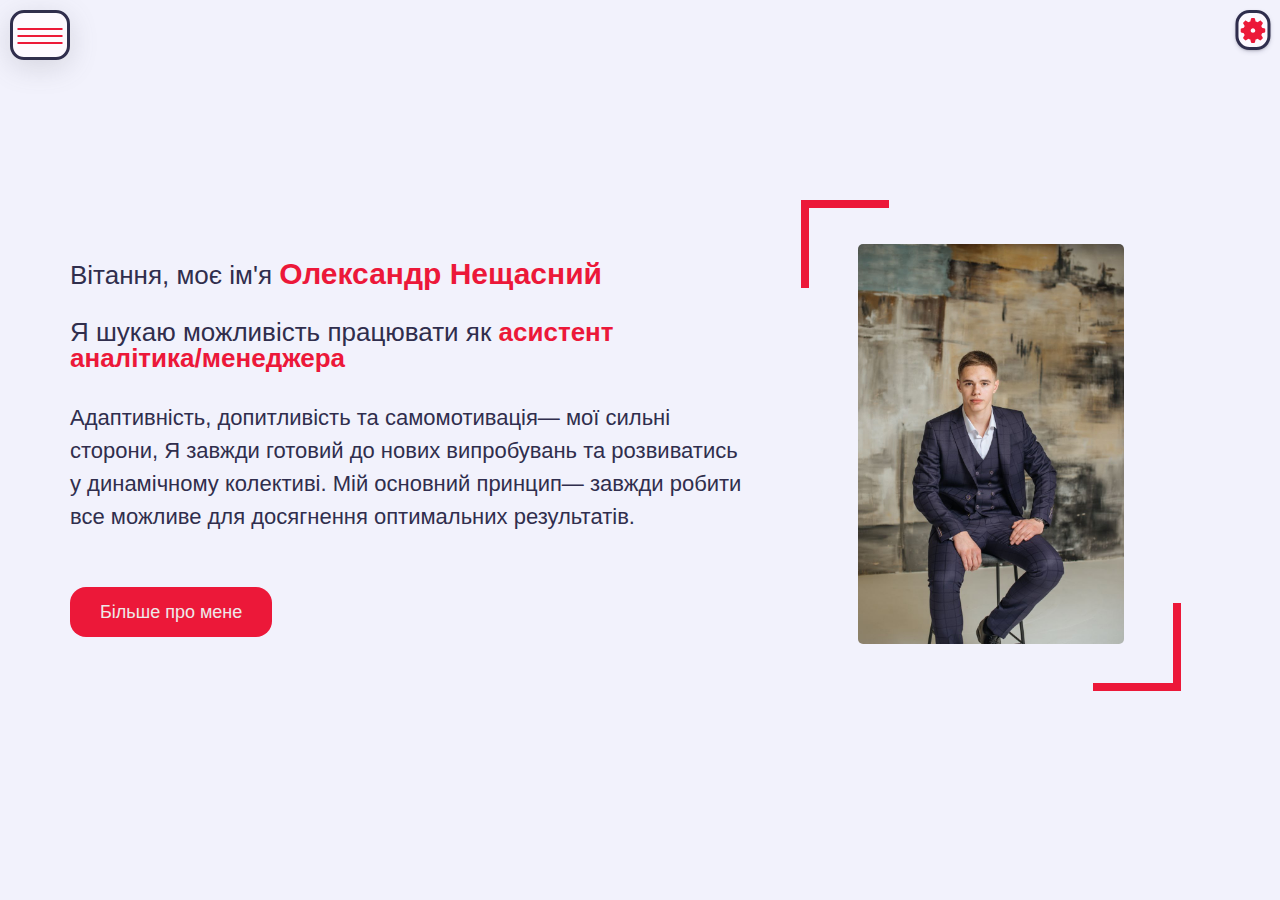
<file: index_ukraine.html>
<!DOCTYPE html>
<html lang="ru">

<head>
    <meta charset="UTF-8">
    <meta name="theme-color" content="#188de7">
    <meta name="viewport" content="width=device-width,initial-scale=1,user-scalable=no" />
    <title>Test</title>
    <link rel="stylesheet" href="assets/css/reset.css">
    <link rel="stylesheet" type="text/css" href="style.min.css" />
    <link rel="stylesheet" type="text/css" href="assets/css/swiper.min.css" />
    <link rel="stylesheet" href="assets/css/color-1.css" class="alternate-style" title="color-1">
    <link rel="stylesheet" href="assets/css/color-2.css" class="alternate-style" title="color-2" disabled>
    <link rel="stylesheet" href="assets/css/color-3.css" class="alternate-style" title="color-3" disabled>
    <link rel="stylesheet" href="assets/css/color-4.css" class="alternate-style" title="color-4" disabled>

    <link rel="stylesheet" href="https://cdnjs.cloudflare.com/ajax/libs/font-awesome/6.3.0/css/all.min.css">

</head>

<body class="body red">


    <div class="sidebar-button">
        <span></span>
    </div>

    <section class="sidebar">
        <div class="sidebar__content">
            <h2 class="sidebar-title"><a href="index.html"><span>A</span>lex</a></h2>

            <ul class="sidebar-nav">
                <li>
                    <a href="#main" class="sidebar-nav__item active"><i class="fa fa-home"></i>Головна сторінка</a>
                </li>
                <li>
                    <a href="#about" class="sidebar-nav__item"><i class="fa fa-user"></i>Про мене</a>
                </li>
                <li>
                    <a href="#services" class="sidebar-nav__item"><i class="fa fa-laptop"></i>Навички</a>
                </li>
                <li>
                    <a href="#portfolio" class="sidebar-nav__item"><i class="fa fa-briefcase"></i>Портфоліо</a>
                </li>
                <li>
                    <a href="#contact" class="sidebar-nav__item"><i class="fa fa-comments"></i>Контакти</a>
                </li>
            </ul>
        </div>
    </section>

    <div class="gear">
        <div class="gear-button">
            <svg class="gear-svg" version="1.1" id="_x32_" xmlns="http://www.w3.org/2000/svg" xmlns:xlink="http://www.w3.org/1999/xlink" viewBox="0 0 512 512" xml:space="preserve" fill="#000000">
                <g id="SVGRepo_bgCarrier" stroke-width="0"></g>
                <g id="SVGRepo_tracerCarrier" stroke-linecap="round" stroke-linejoin="round"></g>
                <g id="SVGRepo_iconCarrier">
                    <style type="text/css"> </style>
                    <g>
                        <path class="st0" d="M497.569,215.166l-55.345-13.064c-4.032-13.946-9.495-27.27-16.376-39.732l29.85-48.303 c4.57-7.397,3.452-16.946-2.688-23.086l-31.99-31.99c-6.129-6.129-15.678-7.248-23.076-2.678l-48.292,29.851 c-12.462-6.882-25.785-12.344-39.732-16.377l-13.064-55.368C294.856,5.978,287.306,0,278.63,0h-45.237 c-8.678,0-16.227,5.978-18.227,14.419l-13.064,55.368c-13.946,4.032-27.27,9.484-39.732,16.377l-48.303-29.872 c-7.387-4.549-16.946-3.441-23.086,2.699L58.99,90.97c-6.13,6.14-7.248,15.709-2.689,23.087l29.862,48.313 c-6.882,12.462-12.344,25.786-16.367,39.721l-55.378,13.065C5.978,217.165,0,224.704,0,233.392v45.226 c0,8.678,5.978,16.237,14.419,18.226l55.378,13.065c4.032,13.946,9.485,27.259,16.367,39.71l-29.872,48.324 c-4.549,7.398-3.441,16.957,2.699,23.098l31.979,31.979c6.14,6.14,15.709,7.257,23.087,2.688l48.323-29.872 c12.463,6.882,25.786,12.344,39.722,16.366l13.064,55.366c2,8.463,9.549,14.431,18.227,14.431h45.237 c8.677,0,16.226-5.968,18.226-14.431l13.064-55.366c13.937-4.021,27.259-9.484,39.712-16.366l48.312,29.861 c7.398,4.57,16.947,3.452,23.087-2.688l31.989-31.99c6.13-6.129,7.248-15.688,2.678-23.087l-29.861-48.302 c6.893-12.452,12.345-25.774,16.377-39.721l55.366-13.065c8.463-2.001,14.42-9.539,14.42-18.226v-45.238 C512,224.714,506.032,217.165,497.569,215.166z M256.006,303.103c-26.002,0-47.098-21.097-47.098-47.108 s21.097-47.108,47.098-47.108c26.011,0,47.108,21.097,47.108,47.108S282.017,303.103,256.006,303.103z"></path>
                    </g>
                </g>
            </svg>
        </div>
        <div class="gear-block">
            <div class="gear-block__toggle">
                <span class="ball day"></span>
            </div>
            <h4 class="gear-block__title">Theme color:</h4>
            <div class="gear-block__color">
                <div class="gear-block__color-icon red" onclick="setActiveStyle('color-1')"></div>
                <div class="gear-block__color-icon green" onclick="setActiveStyle('color-2')"></div>
                <div class="gear-block__color-icon blue" onclick="setActiveStyle('color-4')"></div>
                <div class="gear-block__color-icon purple" onclick="setActiveStyle('color-3')"></div>
            </div>
            <h4 class="gear-block__title">Language:</h4>
            <div class="gear-block__language">
                <a href="index.html" class="gear-block__l">
                <img src="assets/img/united_kingdom.png" alt="">
            </a>
                <a href="index_ukraine.html" class="gear-block__l">
                <img src="assets/img/ukraine.png" alt="">
            </a>
            </div>
        </div>
    </div>




    <div class="screen-hider"></div>
    <main class="wrapper home">
        <section class="section main" id="main">
            <div class="container">
                <div class="row">
                    <div class="main-info">
                        <h3 class="main-info__title">Вітання, моє ім'я <span class="name">Олександр Нещасний</span></h3>
                        <h3 class="main-info__intro">Я шукаю можливість працювати як <span class="type-animation">асистент аналітика/менеджера</span></h3>
                        <p class="main-info__text">Адаптивність, допитливість та самомотивація— мої сильні сторони, Я завжди готовий до нових випробувань та розвиватись у динамічному колективі. Мій основний принцип— завжди робити все можливе для досягнення оптимальних результатів.</p>
                        <a href="#contact" class="btn info">Більше про мене</a>
                    </div>
                    <div class="main-img">
                        <img src="assets/img/person.jpg" alt="avatar" class="img-fluid">
                    </div>
                </div>
            </div>
        </section>
        <section class="section about hidden" id="about">
            <div class="container">
                <div class="row">
                    <div class="section-title">
                        <h2>Про мене</h2>
                    </div>
                </div>
                <p class="about-text">Моє основне хобі— front-end developing. Відносно недавно я відкрив для себе це і тепер завжди намагаюсь витрачати декілька годин для покращення вмінь у
                    web-programming. Варто згадати, що мій університет надає чудові тренінги мов програмування для Data Science як SQL, R, Python і
                    в майбутньому планую поглиблено вивчати їх. На додачу, я продвинутий користувач програм пакету Microsoft Office.
                    Хоча, я і проживаю у місті Васильків, Київська область, проте доїхати до центру Києва мені не стане великою проблемою </p>
                <div class="row">
                    <div class="about-info">
                        <h3 class="about-info__title"><span>ПІБ:</span>Нещасний Олександр Андрійович</h3>
                        <h3 class="about-info__title"><span>Вік:</span> 19</h3>
                        <h3 class="about-info__title"><span>Адреса:</span> Декабристів 41, Васильків</h3>
                        <h3 class="about-info__title"><span>Сімейний стан:</span> неодружений</h3>

                    </div>
                    <div class="about-info">
                        <h3 class="about-info__title"><span>Університет:</span> КНЕУ</h3>
                        <h3 class="about-info__title"><span>Факультет</span> ІІТЕ</h3>
                        <h3 class="about-info__title"><span>Спеціальність:</span> економічна кібернетика</h3>
                        <h3 class="about-info__title"><span>Поточна робота:</span> студент</h3>
                    </div>
                </div>
                <div class="row">
                    <div class="about-box">
                        <h3 class="about-box__title">Освіта</h3>
                        <div class="about-box__content">
                            <div class="about-box__info">
                                <h4 class="about-box__date"><i class="fa-solid fa-calendar-days"></i>2010-2021</h4>
                                <h4 class="about-box__subtitle">Васильківський ліцей "Успіх"</h4>
                                <p class="about-box__text">Я навчався 11 повних років та здобув повну середню освіту.</p>
                            </div>
                            <div class="about-box__info">
                                <h4 class="about-box__date"><i class="fa-solid fa-calendar-days"></i>2021-2025</h4>
                                <h4 class="about-box__subtitle">Київський національний економічний університет</h4>
                                <p class="about-box__text">Факультет: інститут інформаційних технологій в економіці, спеціальність: економічна кібернетика</p>
                            </div>
                        </div>
                    </div>
                    <div class="about-box">
                        <h3 class="about-box__title">Досвід</h3>
                        <div class="about-box__content">
                            <div class="about-box__info">
                                <h4 class="about-box__date"><i class="fa-solid fa-calendar-days"></i> Лютий 2023 - Серпень 2023</h4>
                                <h4 class="about-box__subtitle">Діловод/архіваріус</h4>
                                <p class="about-box__text">Ведення та впорядкування архіву, збір анкет та бухгалтерський облік.</p>
                            </div>
                        </div>
                    </div>
                </div>

            </div>
        </section>
        <section class="section services hidden" id="services">
            <div class="container">
                <div class="row">
                    <div class="section-title">
                        <h2>Навички</h2>
                    </div>
                </div>
                <div class="row">
                    <div class="grid">
                        <div class="services-box">
                            <div class="services-icon">
                                <svg viewBox="0 0 24 24" xmlns="http://www.w3.org/2000/svg">
                                    <g id="SVGRepo_bgCarrier" stroke-width="0"></g>
                                    <g id="SVGRepo_tracerCarrier" stroke-linecap="round" stroke-linejoin="round"></g>
                                    <g id="SVGRepo_iconCarrier">
                                        <path fill-rule="evenodd" clip-rule="evenodd" d="M10 1C9.73478 1 9.48043 1.10536 9.29289 1.29289L3.29289 7.29289C3.10536 7.48043 3 7.73478 3 8V20C3 21.6569 4.34315 23 6 23H7C7.55228 23 8 22.5523 8 22C8 21.4477 7.55228 21 7 21H6C5.44772 21 5 20.5523 5 20V9H10C10.5523 9 11 8.55228 11 8V3H18C18.5523 3 19 3.44772 19 4V9C19 9.55228 19.4477 10 20 10C20.5523 10 21 9.55228 21 9V4C21 2.34315 19.6569 1 18 1H10ZM9 7H6.41421L9 4.41421V7ZM11 12C10.4477 12 10 12.4477 10 13V17V21C10 21.5523 10.4477 22 11 22H15H21C21.5523 22 22 21.5523 22 21V17V13C22 12.4477 21.5523 12 21 12H15H11ZM12 16V14H14V16H12ZM16 16V14H20V16H16ZM16 20V18H20V20H16ZM14 18V20H12V18H14Z"></path>
                                    </g>
                                </svg>
                            </div>
                            <h4 class="services-title">Excel таблиці</h4>
                            <p class="services-info">Управління та аналіз групи пов’язаних даних</p>
                        </div>
                        <div class="services-box">
                            <div class="services-icon">
                                <svg viewBox="0 0 32 32" version="1.1" xmlns="http://www.w3.org/2000/svg">
                                    <g id="SVGRepo_bgCarrier" stroke-width="0"></g>
                                    <g id="SVGRepo_tracerCarrier" stroke-linecap="round" stroke-linejoin="round"></g>
                                    <g id="SVGRepo_iconCarrier">
                                        <title>image</title>
                                        <path d="M0 26.016q0 2.496 1.76 4.224t4.256 1.76h20q2.464 0 4.224-1.76t1.76-4.224v-20q0-2.496-1.76-4.256t-4.224-1.76h-20q-2.496 0-4.256 1.76t-1.76 4.256v20zM4 26.016v-20q0-0.832 0.576-1.408t1.44-0.608h20q0.8 0 1.408 0.608t0.576 1.408v20q0 0.832-0.576 1.408t-1.408 0.576h-20q-0.832 0-1.44-0.576t-0.576-1.408zM6.016 24q0 0.832 0.576 1.44t1.408 0.576h16q0.832 0 1.408-0.576t0.608-1.44v-0.928q-0.224-0.448-1.12-2.688t-1.6-3.584-1.28-2.112q-0.544-0.576-1.12-0.608t-1.152 0.384-1.152 1.12-1.184 1.568-1.152 1.696-1.152 1.6-1.088 1.184-1.088 0.448q-0.576 0-1.664-1.44-0.16-0.192-0.48-0.608-1.12-1.504-1.6-1.824-0.768-0.512-1.184 0.352-0.224 0.512-0.928 2.24t-1.056 2.56v0.64zM6.016 9.024q0 1.248 0.864 2.112t2.112 0.864 2.144-0.864 0.864-2.112-0.864-2.144-2.144-0.864-2.112 0.864-0.864 2.144z"></path>
                                    </g>
                                </svg>
                            </div>
                            <h4 class="services-title">Презентація</h4>
                            <p class="services-info">Створення цікавих та анімованих презентацій</p>
                        </div>
                        <div class="services-box">
                            <div class="services-icon">
                                <svg viewBox="0 0 20 20" xmlns="http://www.w3.org/2000/svg" fill="var(--skin-color)">
                                    <g id="SVGRepo_bgCarrier" stroke-width="0"></g>
                                    <g id="SVGRepo_tracerCarrier" stroke-linecap="round" stroke-linejoin="round"></g>
                                    <g id="SVGRepo_iconCarrier">
                                        <path fill="var(--skin-color)" fill-rule="evenodd" d="M4 1a2 2 0 00-2 2v14a2 2 0 002 2h12a2 2 0 002-2V7.414A2 2 0 0017.414 6L13 1.586A2 2 0 0011.586 1H4zm0 2h7.586L16 7.414V17H4V3zm2 2a1 1 0 000 2h5a1 1 0 100-2H6zm-1 5a1 1 0 011-1h8a1 1 0 110 2H6a1 1 0 01-1-1zm1 3a1 1 0 100 2h8a1 1 0 100-2H6z fill: var(--skin-color)"></path>
                                    </g>
                                </svg>
                            </div>
                            <h4 class="services-title">Ведення документація</h4>
                            <p class="services-info">Зберігання, ведення та впорядкування електронних документів</p>
                        </div>
                        <div class="services-box">
                            <div class="services-icon">
                                <svg version="1.1" id="Capa_1" xmlns="http://www.w3.org/2000/svg" xmlns:xlink="http://www.w3.org/1999/xlink" viewBox="0 0 502.707 502.707" xml:space="preserve">
                                    <g id="SVGRepo_bgCarrier" stroke-width="0"></g>
                                    <g id="SVGRepo_tracerCarrier" stroke-linecap="round" stroke-linejoin="round"></g>
                                    <g id="SVGRepo_iconCarrier">
                                        <g>
                                            <g>
                                                <g>
                                                    <path d="M469.423,202.01h-44.824V68.272c0-25.324-20.773-46.054-46.075-46.054H46.054C20.73,22.218,0,42.947,0,68.272v194.396 c0,25.367,20.73,46.054,46.054,46.054h42.494v133.89c0,20.881,17.062,37.878,37.878,37.878h84.255 c20.837,0,37.9-17.019,37.9-37.878V308.699h30.458v66.999c0,18.292,14.97,33.284,33.327,33.284h157.057 c18.335,0,33.284-14.949,33.284-33.284V235.272C502.707,216.959,487.694,202.01,469.423,202.01z M459.652,220.281 c5.716,0,10.332,4.595,10.332,10.289c0,5.673-4.616,10.289-10.332,10.289c-5.695,0-10.289-4.595-10.289-10.289 C449.363,224.897,453.957,220.281,459.652,220.281z M477.512,380.422H304.277V256.433h173.235V380.422z M430.143,220.302 c5.716,0,10.311,4.595,10.311,10.268c0,5.673-4.595,10.268-10.311,10.268c-5.652,0-10.268-4.595-10.268-10.268 C419.897,224.897,424.513,220.302,430.143,220.302z M368.17,45.708c7.464,0,13.482,6.018,13.482,13.46s-6.018,13.46-13.482,13.46 c-7.42,0-13.439-6.018-13.439-13.46C354.732,51.727,360.771,45.708,368.17,45.708z M329.623,45.73 c7.42,0,13.395,6.018,13.395,13.439s-5.975,13.439-13.395,13.439c-7.463,0-13.439-6.018-13.439-13.439 S322.224,45.73,329.623,45.73z M168.015,236.998c0-5.673,4.595-10.268,10.268-10.268c5.673,0,10.289,4.595,10.289,10.268 c0,5.673-4.616,10.289-10.289,10.289C172.609,247.287,168.015,242.671,168.015,236.998z M197.459,236.998 c0-5.695,4.616-10.289,10.311-10.289s10.289,4.595,10.289,10.289c0,5.673-4.595,10.289-10.289,10.289 C202.075,247.287,197.459,242.671,197.459,236.998z M219.914,447.96H117.28V266.378h102.655L219.914,447.96L219.914,447.96z M248.582,269.182v-24.569c0-20.794-17.062-37.857-37.878-37.857h-84.277c-20.816,0-37.878,17.062-37.878,37.857v24.569H34.88 V95.364h354.775V202.01h-77.31c-18.357,0-33.327,14.949-33.327,33.262v33.909H248.582z"></path>
                                                </g>
                                            </g>
                                            <g> </g>
                                            <g> </g>
                                            <g> </g>
                                            <g> </g>
                                            <g> </g>
                                            <g> </g>
                                            <g> </g>
                                            <g> </g>
                                            <g> </g>
                                            <g> </g>
                                            <g> </g>
                                            <g> </g>
                                            <g> </g>
                                            <g> </g>
                                            <g> </g>
                                        </g>
                                    </g>
                                </svg>
                            </div>
                            <h4 class="services-title">Web-programming</h4>
                            <p class="services-info">Створення адаптивного веб-сайту з HTML, CSS, JavaScript</p>
                        </div>
                        <div class="services-box">
                            <div class="services-icon">
                                <svg viewBox="0 0 32 32" id="svg5" version="1.1" xmlns="http://www.w3.org/2000/svg" xmlns:svg="http://www.w3.org/2000/svg">
                                    <g id="SVGRepo_bgCarrier" stroke-width="0"></g>
                                    <g id="SVGRepo_tracerCarrier" stroke-linecap="round" stroke-linejoin="round"></g>
                                    <g id="SVGRepo_iconCarrier">
                                        <defs id="defs2"></defs>
                                        <g id="layer1" transform="translate(-396,-388)">
                                            <path d="m 419,408.01367 a 1,1 0 0 0 -0.0508,0.006 1.0001,1.0001 0 0 0 -0.11914,0.0137 1,1 0 0 0 -0.10547,0.0254 1.0001,1.0001 0 0 0 -0.10352,0.0352 1,1 0 0 0 -0.10547,0.0508 1.0001,1.0001 0 0 0 -0.0898,0.0566 1,1 0 0 0 -0.0859,0.0684 1.0001,1.0001 0 0 0 -0.0469,0.0371 l -2,2 a 1,1 0 0 0 0,1.41406 1,1 0 0 0 1.41406,0 L 418,411.42773 v 3.58594 a 1,1 0 0 0 1,1 1,1 0 0 0 1,-1 v -3.58594 l 0.29297,0.29297 a 1,1 0 0 0 1.41406,0 1,1 0 0 0 0,-1.41406 l -1.9707,-1.9707 a 1,1 0 0 0 -0.40625,-0.26563 1.0001,1.0001 0 0 0 -0.002,0 1.0001,1.0001 0 0 0 -0.004,-0.002 1,1 0 0 0 -0.19922,-0.0449 1.0001,1.0001 0 0 0 -0.0273,-0.004 1,1 0 0 0 -0.0977,-0.006 z" id="path453591"></path>
                                            <path d="m 408,389.01367 c -2.63824,0 -5.03895,0.59351 -6.85742,1.62305 C 399.32411,391.66626 398,393.22484 398,395.10938 v 17.80468 c 0,1.88494 1.32411,3.44611 3.14258,4.47656 1.81847,1.03047 4.219,1.62305 6.85742,1.62305 2.54606,0 4.86486,-0.55269 6.65625,-1.51953 1.19527,0.95008 2.70502,1.51953 4.34375,1.51953 3.85414,0 7,-3.14585 7,-7 0,-3.85413 -3.14586,-7 -7,-7 -0.33979,0 -0.67289,0.025 -1,0.0723 v -9.97656 c 0,-1.88454 -1.32411,-3.44312 -3.14258,-4.47266 -1.81847,-1.02954 -4.21918,-1.62305 -6.85742,-1.62305 z m 0,2 c 2.33231,0 4.43222,0.54865 5.87109,1.36328 1.43889,0.81464 2.12891,1.80226 2.12891,2.73243 0,0.93096 -0.69003,1.92118 -2.12891,2.73632 -1.43886,0.81515 -3.5389,1.36328 -5.87109,1.36328 -2.33219,0 -4.43223,-0.54813 -5.87109,-1.36328 C 400.69003,397.03056 400,396.04034 400,395.10938 c 0,-0.93017 0.69002,-1.91779 2.12891,-2.73243 1.43887,-0.81463 3.53878,-1.36328 5.87109,-1.36328 z m -8,7.79492 c 0.35022,0.28389 0.73259,0.54508 1.14258,0.77735 1.81848,1.0302 4.21906,1.62304 6.85742,1.62304 2.63836,0 5.03894,-0.59284 6.85742,-1.62304 0.40999,-0.23227 0.79236,-0.49346 1.14258,-0.77735 v 2.23633 c 0,0.93097 -0.69003,1.91923 -2.12891,2.73438 -1.43886,0.81514 -3.5389,1.36523 -5.87109,1.36523 -2.33219,0 -4.43223,-0.55009 -5.87109,-1.36523 C 400.69003,402.96415 400,401.97589 400,401.04492 Z m 0,5.9336 c 0.35022,0.28374 0.73259,0.54508 1.14258,0.77734 1.81848,1.0302 4.21906,1.625 6.85742,1.625 2.63836,0 5.03894,-0.5948 6.85742,-1.625 0.40999,-0.23226 0.79236,-0.4936 1.14258,-0.77734 v 0.94922 c -1.90408,0.90926 -3.33657,2.65526 -3.82031,4.75586 -1.21133,0.39534 -2.64498,0.63086 -4.17969,0.63085 -2.33226,0 -4.43224,-0.54836 -5.87109,-1.36328 C 400.69004,408.89992 400,407.91143 400,406.98047 Z m 19,2.27148 c 2.77327,0 5,2.22674 5,5 0,2.77327 -2.22673,5 -5,5 -2.77327,0 -5,-2.22673 -5,-5 0,-0.21391 0.0133,-0.42422 0.0391,-0.63086 a 0.99999499,0.99999499 0 0 0 0.0176,-0.13281 c 0.27125,-1.78885 1.48397,-3.25773 3.11914,-3.89453 a 0.99999499,0.99999499 0 0 0 0.28906,-0.10352 c 0.48298,-0.15418 0.99924,-0.23828 1.53516,-0.23828 z m -19,3.66406 c 0.35022,0.28373 0.73259,0.54514 1.14258,0.77735 1.81849,1.02993 4.21913,1.62305 6.85742,1.62304 1.43128,0 2.78941,-0.17768 4.02539,-0.50195 0.10036,1.24866 0.52985,2.40692 1.20313,3.38672 -1.39006,0.63466 -3.21756,1.05078 -5.22852,1.05078 -2.33213,0 -4.43222,-0.54791 -5.87109,-1.36328 C 400.69002,414.83503 400,413.84503 400,412.91406 Z" id="path453551"></path>
                                        </g>
                                    </g>
                                </svg>
                            </div>
                            <h4 class="services-title">Створення баз даних</h4>
                            <p class="services-info">Створення бази даних. Використання DQL, DDL, DML запитів</p>
                        </div>
                        <div class="services-box">
                            <div class="services-icon">
                                <svg viewBox="0 0 24 24" id="diagram-bar-3" data-name="Flat Line" xmlns="http://www.w3.org/2000/svg" class="icon flat-line">
                                    <g id="SVGRepo_bgCarrier" stroke-width="0"></g>
                                    <g id="SVGRepo_tracerCarrier" stroke-linecap="round" stroke-linejoin="round"></g>
                                    <g id="SVGRepo_iconCarrier">
                                        <path id="primary" d="M13,11v4M9,7v8m8-6v6" style="fill: none; stroke: var(--skin-color); stroke-linecap: round; stroke-linejoin: round; stroke-width: 2;"></path>
                                        <path id="primary-2" data-name="primary" d="M3,19H21M5,3V21" style="fill: none; stroke: var(--skin-color); stroke-linecap: round; stroke-linejoin: round; stroke-width: 2;"></path>
                                    </g>
                                </svg>
                            </div>
                            <h4 class="services-title">Обробка даних</h4>
                            <p class="services-info">Аналіз наборів даних і створення моделей прогнозування. Візуалізація статистичних даних</p>
                        </div>
                    </div>
                </div>
            </div>
        </section>


        <section class="section portfolio hidden" id="portfolio">
            <div class="container">
                <div class="row">
                    <div class="section-title">
                        <h2>Портфоліо</h2>
                    </div>
                </div>
                <div class="row swiper">
                    <div class="portfolio-slider swiper-wrapper">
                        <div class=" portfolio-box js swiper-slide">
                            <a href="#__js" class="portfolio-link" >
                        <svg class="portfolio-box__decor laptop" version="1.0" id="Layer_1" xmlns="http://www.w3.org/2000/svg" xmlns:xlink="http://www.w3.org/1999/xlink" viewBox="0 0 64 64" enable-background="new 0 0 64 64" xml:space="preserve"  stroke="#000000" stroke-width="0.96"><g id="SVGRepo_bgCarrier" stroke-width="0"></g><g id="SVGRepo_tracerCarrier" stroke-linecap="round" stroke-linejoin="round"></g><g id="SVGRepo_iconCarrier"> <g> <path fill="#231F20" d="M56,46V12c0-0.553-0.447-1-1-1H9c-0.553,0-1,0.447-1,1v34c0,0.553,0.447,1,1,1h46 C55.553,47,56,46.553,56,46z M54,45H10V13h44V45z"></path> <path fill="#231F20" d="M63,49h-3V11c0-2.211-1.789-4-4-4H8c-2.211,0-4,1.789-4,4v38H1c-0.553,0-1,0.447-1,1v3c0,2.211,1.789,4,4,4 h56c2.211,0,4-1.789,4-4v-3C64,49.447,63.553,49,63,49z M6,11c0-1.104,0.896-2,2-2h48c1.104,0,2,0.896,2,2v38H36 c-0.553,0-1,0.447-1,1v1h-6v-1c0-0.553-0.447-1-1-1H6V11z M62,53c0,1.104-0.896,2-2,2H4c-1.104,0-2-0.896-2-2v-2h25v1 c0,0.553,0.447,1,1,1h8c0.553,0,1-0.447,1-1v-1h25V53z"></path> </g> </g></svg>
                        <svg class="portfolio-box__decor net" version="1.0" id="Layer_1" xmlns="http://www.w3.org/2000/svg" xmlns:xlink="http://www.w3.org/1999/xlink" viewBox="0 0 64 64" enable-background="new 0 0 64 64" xml:space="preserve"  stroke="#000000" stroke-width="0.96"><g id="SVGRepo_bgCarrier" stroke-width="0"></g><g id="SVGRepo_tracerCarrier" stroke-linecap="round" stroke-linejoin="round"></g><g id="SVGRepo_iconCarrier"> <path fill="#231F20" d="M32,0C14.327,0,0,14.327,0,32s14.327,32,32,32s32-14.327,32-32S49.673,0,32,0z M49.972,31 c-0.138-5.582-1.414-10.878-3.613-15.667c2.652-1.022,5.169-2.317,7.515-3.854c4.824,5.14,7.854,11.976,8.102,19.521H49.972z M33.333,61.966c-0.11,0.005-0.222,0.005-0.333,0.009V50.035c3.324,0.087,6.547,0.581,9.605,1.47 C40.184,55.541,37.029,59.084,33.333,61.966z M44.549,52.141c2.283,0.801,4.462,1.817,6.523,3.018 c-3.991,3.29-8.849,5.563-14.178,6.438C39.902,58.861,42.484,55.672,44.549,52.141z M21.394,51.505 c3.059-0.89,6.282-1.383,9.606-1.47v11.939c-0.111-0.004-0.223-0.004-0.333-0.009C26.97,59.084,23.816,55.541,21.394,51.505z M27.105,61.596c-5.329-0.874-10.187-3.147-14.178-6.438c2.062-1.2,4.24-2.217,6.523-3.017 C21.515,55.672,24.098,58.861,27.105,61.596z M2.025,31c0.248-7.545,3.277-14.381,8.102-19.521c2.346,1.536,4.862,2.831,7.515,3.854 C15.442,20.122,14.166,25.418,14.028,31H2.025z M43.57,14.196c-3.345,1.069-6.894,1.67-10.57,1.766V2.025 c0.111,0.004,0.223,0.004,0.333,0.009C37.541,5.314,41.047,9.453,43.57,14.196z M36.895,2.404 c5.944,0.976,11.298,3.696,15.521,7.622c-2.176,1.391-4.496,2.57-6.944,3.499C43.278,9.326,40.369,5.562,36.895,2.404z M31,2.025 v13.937c-3.677-0.096-7.226-0.696-10.57-1.766c2.523-4.743,6.029-8.882,10.237-12.162C30.777,2.029,30.889,2.029,31,2.025z M18.529,13.525c-2.448-0.929-4.769-2.108-6.944-3.499c4.223-3.926,9.576-6.646,15.521-7.622 C23.631,5.562,20.722,9.326,18.529,13.525z M19.532,16.009c3.622,1.189,7.472,1.873,11.468,1.972V31H16.031 C16.17,25.654,17.403,20.584,19.532,16.009z M31,33v15.036c-3.684,0.092-7.245,0.665-10.615,1.689 C17.732,44.712,16.188,39.029,16.031,33H31z M33,48.036V33h14.969c-0.156,6.029-1.701,11.712-4.354,16.726 C40.245,48.701,36.684,48.128,33,48.036z M33,31V17.98c3.996-0.099,7.846-0.782,11.468-1.972c2.129,4.575,3.362,9.646,3.501,14.991 H33z M2.025,33h12.003c0.154,6.253,1.74,12.146,4.447,17.369c-2.496,0.899-4.871,2.044-7.109,3.396 C5.827,48.513,2.294,41.172,2.025,33z M52.634,53.766c-2.238-1.353-4.613-2.497-7.109-3.396c2.707-5.224,4.293-11.116,4.447-17.369 h12.003C61.706,41.172,58.173,48.513,52.634,53.766z"></path> </g></svg>
                        <svg width="80px" height="100px" class="portfolio__icon" viewBox="0 0 128 128" xmlns="http://www.w3.org/2000/svg" xmlns:xlink="http://www.w3.org/1999/xlink" aria-hidden="true" role="img" class="iconify iconify--noto" preserveAspectRatio="xMidYMid meet" ><g id="SVGRepo_bgCarrier" stroke-width="0"></g><g id="SVGRepo_tracerCarrier" stroke-linecap="round" stroke-linejoin="round"></g><g id="SVGRepo_iconCarrier"><path d="M100.08 16.44H75.44c-1.24 0-2.24 1-2.24 2.24v45.53c.31 10.84-.18 23.69-1.52 25.89c-.1.13-.2.28-.27.43c-1.6 3.33-6.9 6.78-12.99 6.78c-6.33 0-13.78-5.46-15.94-11.68a2.24 2.24 0 0 0-2.79-1.41l-20.47 6.41c-1.06.33-1.7 1.38-1.53 2.48c.01.07.03.14.04.2c2.32 17.58 18.94 29.38 41.46 29.38c22.53 0 39.16-11.81 41.48-29.4c.02-.1.04-.19.05-.29c1.56-15.02 1.58-28.71 1.58-28.85V18.68c.02-1.23-.98-2.24-2.22-2.24z"  ></path></g></svg>
                        <svg width="80px" height="100px" class="portfolio__icon" viewBox="0 0 128 128" xmlns="http://www.w3.org/2000/svg" xmlns:xlink="http://www.w3.org/1999/xlink" aria-hidden="true" role="img" class="iconify iconify--noto" preserveAspectRatio="xMidYMid meet" ><g id="SVGRepo_bgCarrier" stroke-width="0"></g><g id="SVGRepo_tracerCarrier" stroke-linecap="round" stroke-linejoin="round"></g><g id="SVGRepo_iconCarrier"><path d="M94.9 71.35c-8.08-7.63-21.82-13.99-30.91-18.2c-1.54-.71-2.93-1.35-4.11-1.92c-3.43-1.65-8.12-6.22-6.1-11.47c1.36-3.55 4.81-5.34 10.27-5.34c1.75 0 3.67.2 5.72.58c7.12 1.33 12.52 3.99 15.58 5.5c.38.19.82.21 1.22.07c.39-.15.72-.45.89-.84l7.01-15.81c.31-.69.07-1.51-.57-1.93c-4.94-3.28-17.27-8.15-30.97-8.15c-1.98 0-3.95.1-5.87.3c-10.92 1.12-21.86 4.03-27.92 17.64c-3.78 8.47-3.77 18.01.01 24.89c4.04 7.51 10.66 10.87 19.04 15.11l1.08.55c6.05 3.02 13.3 6.38 18.07 8.59c7.05 3.4 9.66 9.44 8.04 13.08c-2.61 5.87-8.38 7.16-18.36 4.33c-8.81-2.39-16.94-9.14-19.21-11.15c-.34-.3-.79-.44-1.25-.38c-.45.06-.85.32-1.1.69L24.6 104.14c-.41.63-.32 1.46.22 1.98c5.63 5.43 10.22 8.59 18.17 12.5c5.35 2.63 13.18 4.21 20.95 4.21c8.12 0 27.95-1.88 36.65-19.26c5.55-11.12 3.48-22.84-5.69-32.22z"  ></path></g></svg>
                    </a>
                        </div>
                        <div class=" portfolio-box sql swiper-slide">
                            <a href="#__sql" class="portfolio-link" >
                        <svg class="portfolio-box__decor document" version="1.0" id="Layer_1" xmlns="http://www.w3.org/2000/svg" xmlns:xlink="http://www.w3.org/1999/xlink" viewBox="0 0 64 64" enable-background="new 0 0 64 64" xml:space="preserve"  stroke="#000000" stroke-width="0.96"><g id="SVGRepo_bgCarrier" stroke-width="0"></g><g id="SVGRepo_tracerCarrier" stroke-linecap="round" stroke-linejoin="round"></g><g id="SVGRepo_iconCarrier"> <g> <path fill="#231F20" d="M60,0H14c-2.211,0-4,1.789-4,4v27H4c-2.211,0-4,1.789-4,4v23c0,3.313,2.687,6,6,6h52c3.313,0,6-2.687,6-6V4 C64,1.789,62.211,0,60,0z M2,58V35c0-1.104,0.896-2,2-2h6v25c0,2.209-1.791,4-4,4S2,60.209,2,58z M58,62H10.463 C11.416,60.938,12,59.539,12,58V4c0-1.104,0.896-2,2-2h46c1.104,0,2,0.896,2,2v54C62,60.209,60.209,62,58,62z"></path> <path fill="#231F20" d="M53,25H21c-0.553,0-1,0.447-1,1s0.447,1,1,1h32c0.553,0,1-0.447,1-1S53.553,25,53,25z"></path> <path fill="#231F20" d="M53,19H21c-0.553,0-1,0.447-1,1s0.447,1,1,1h32c0.553,0,1-0.447,1-1S53.553,19,53,19z"></path> <path fill="#231F20" d="M53,37H21c-0.553,0-1,0.447-1,1s0.447,1,1,1h32c0.553,0,1-0.447,1-1S53.553,37,53,37z"></path> <path fill="#231F20" d="M53,43H21c-0.553,0-1,0.447-1,1s0.447,1,1,1h32c0.553,0,1-0.447,1-1S53.553,43,53,43z"></path> <path fill="#231F20" d="M53,49H21c-0.553,0-1,0.447-1,1s0.447,1,1,1h32c0.553,0,1-0.447,1-1S53.553,49,53,49z"></path> <path fill="#231F20" d="M53,31H21c-0.553,0-1,0.447-1,1s0.447,1,1,1h32c0.553,0,1-0.447,1-1S53.553,31,53,31z"></path> <path fill="#231F20" d="M21,15h15c0.553,0,1-0.447,1-1s-0.447-1-1-1H21c-0.553,0-1,0.447-1,1S20.447,15,21,15z"></path> </g> </g></svg>
                        <svg class="portfolio-box__decor loop" version="1.0" id="Layer_1" xmlns="http://www.w3.org/2000/svg" xmlns:xlink="http://www.w3.org/1999/xlink" viewBox="0 0 64 64" enable-background="new 0 0 64 64" xml:space="preserve"  stroke="#000000" stroke-width="0.96"><g id="SVGRepo_bgCarrier" stroke-width="0"></g><g id="SVGRepo_tracerCarrier" stroke-linecap="round" stroke-linejoin="round"></g><g id="SVGRepo_iconCarrier"> <g> <path fill="#231F20" d="M62.242,53.757L51.578,43.093C54.373,38.736,56,33.56,56,28C56,12.536,43.464,0,28,0S0,12.536,0,28 s12.536,28,28,28c5.56,0,10.736-1.627,15.093-4.422l10.664,10.664c2.344,2.344,6.142,2.344,8.485,0S64.586,56.101,62.242,53.757z M28,54C13.641,54,2,42.359,2,28S13.641,2,28,2s26,11.641,26,26S42.359,54,28,54z M60.828,60.828c-1.562,1.562-4.095,1.562-5.656,0 L44.769,50.425c2.145-1.606,4.051-3.513,5.657-5.656l10.402,10.402C62.391,56.732,62.391,59.266,60.828,60.828z"></path> <path fill="#231F20" d="M28,4C14.745,4,4,14.745,4,28s10.745,24,24,24s24-10.745,24-24S41.255,4,28,4z M28,50 C15.85,50,6,40.15,6,28S15.85,6,28,6s22,9.85,22,22S40.15,50,28,50z"></path> <path fill="#231F20" d="M28,11c-0.553,0-1,0.447-1,1s0.447,1,1,1c8.284,0,15,6.716,15,15c0,0.553,0.447,1,1,1s1-0.447,1-1 C45,18.611,37.389,11,28,11z"></path> </g> </g></svg>
                        <svg width="80px" height="100px" class="portfolio__icon" viewBox="0 0 128 128" xmlns="http://www.w3.org/2000/svg" xmlns:xlink="http://www.w3.org/1999/xlink" aria-hidden="true" role="img" class="iconify iconify--noto" preserveAspectRatio="xMidYMid meet" ><g id="SVGRepo_bgCarrier" stroke-width="0"></g><g id="SVGRepo_tracerCarrier" stroke-linecap="round" stroke-linejoin="round"></g><g id="SVGRepo_iconCarrier"><path d="M94.9 71.35c-8.08-7.63-21.82-13.99-30.91-18.2c-1.54-.71-2.93-1.35-4.11-1.92c-3.43-1.65-8.12-6.22-6.1-11.47c1.36-3.55 4.81-5.34 10.27-5.34c1.75 0 3.67.2 5.72.58c7.12 1.33 12.52 3.99 15.58 5.5c.38.19.82.21 1.22.07c.39-.15.72-.45.89-.84l7.01-15.81c.31-.69.07-1.51-.57-1.93c-4.94-3.28-17.27-8.15-30.97-8.15c-1.98 0-3.95.1-5.87.3c-10.92 1.12-21.86 4.03-27.92 17.64c-3.78 8.47-3.77 18.01.01 24.89c4.04 7.51 10.66 10.87 19.04 15.11l1.08.55c6.05 3.02 13.3 6.38 18.07 8.59c7.05 3.4 9.66 9.44 8.04 13.08c-2.61 5.87-8.38 7.16-18.36 4.33c-8.81-2.39-16.94-9.14-19.21-11.15c-.34-.3-.79-.44-1.25-.38c-.45.06-.85.32-1.1.69L24.6 104.14c-.41.63-.32 1.46.22 1.98c5.63 5.43 10.22 8.59 18.17 12.5c5.35 2.63 13.18 4.21 20.95 4.21c8.12 0 27.95-1.88 36.65-19.26c5.55-11.12 3.48-22.84-5.69-32.22z"  ></path></g></svg>
                        <svg width="80px" height="100px" class="portfolio__icon" viewBox="0 0 128 128" xmlns="http://www.w3.org/2000/svg" xmlns:xlink="http://www.w3.org/1999/xlink" aria-hidden="true" role="img" class="iconify iconify--noto" preserveAspectRatio="xMidYMid meet" ><g id="SVGRepo_bgCarrier" stroke-width="0"></g><g id="SVGRepo_tracerCarrier" stroke-linecap="round" stroke-linejoin="round"></g><g id="SVGRepo_iconCarrier"><path d="M102.61 107.83c10.8-9.85 16.84-24.08 16.84-39.9c0-29.73-21.33-53.82-55.45-53.82S8.55 38.21 8.55 67.93c0 29.73 21.33 53.82 55.45 53.82c7.69 0 14.72-1.23 21.01-3.47l5.97 8.54a2.079 2.079 0 0 0 2.28.81l16.51-4.75c.64-.19 1.16-.67 1.39-1.31c.22-.63.13-1.33-.26-1.89l-8.29-11.85zM64 95.89c-17.72 0-28.81-12.52-28.81-27.96S46.27 39.97 64 39.97s28.81 12.52 28.81 27.96c0 6.65-2.07 12.76-5.82 17.56l-7.26-10.38a2.086 2.086 0 0 0-2.28-.81l-16.52 4.75c-.64.19-1.16.67-1.39 1.31c-.22.63-.13 1.33.26 1.89l9.27 13.25c-1.62.24-3.3.39-5.07.39z"  ></path></g></svg>
                        <svg width="80px" height="100px" class="portfolio__icon" viewBox="0 0 128 128" xmlns="http://www.w3.org/2000/svg" xmlns:xlink="http://www.w3.org/1999/xlink" aria-hidden="true" role="img" class="iconify iconify--noto" preserveAspectRatio="xMidYMid meet" ><g id="SVGRepo_bgCarrier" stroke-width="0"></g><g id="SVGRepo_tracerCarrier" stroke-linecap="round" stroke-linejoin="round"></g><g id="SVGRepo_iconCarrier"><path d="M102.89 99.51H57.24v-82c0-1.24-1-2.24-2.24-2.24H33.11c-1.24 0-2.24 1-2.24 2.24v100.96c0 1.24 1 2.24 2.24 2.24h69.79c1.24 0 2.24-1 2.24-2.24v-16.72a2.251 2.251 0 0 0-2.25-2.24z"  ></path></g></svg>
                    </a>
                        </div>
                        <div class=" portfolio-box r swiper-slide">
                            <a href="#__r" class="portfolio-link" >
                        <svg class="portfolio-box__decor table" version="1.0" id="Layer_1" xmlns="http://www.w3.org/2000/svg" xmlns:xlink="http://www.w3.org/1999/xlink" viewBox="0 0 64 64" enable-background="new 0 0 64 64" xml:space="preserve" fill="#043ab8" stroke="#043ab8" stroke-width="0.96"><g id="SVGRepo_bgCarrier" stroke-width="0"></g><g id="SVGRepo_tracerCarrier" stroke-linecap="round" stroke-linejoin="round"></g><g id="SVGRepo_iconCarrier"> <g> <path fill="#231F20" d="M60,3.999H35v-1c0-1.657-1.343-3-3-3s-3,1.343-3,3v1H4c-2.211,0-4,1.789-4,4v38c0,2.211,1.789,4,4,4h19.888 l-5.485,9.5c-0.829,1.435-0.338,3.27,1.098,4.098s3.27,0.337,4.098-1.098l7.217-12.5h2.37l7.217,12.5 c0.829,1.436,2.663,1.927,4.099,1.098c1.436-0.828,1.926-2.662,1.098-4.098l-5.485-9.5H60c2.211,0,4-1.789,4-4v-38 C64,5.788,62.211,3.999,60,3.999z M31,2.999c0-0.553,0.447-1,1-1s1,0.447,1,1v1h-2V2.999z M21.866,61.499 c-0.276,0.479-0.888,0.643-1.366,0.365c-0.479-0.275-0.643-0.887-0.365-1.365l6.062-10.5h2.309L21.866,61.499z M43.865,60.499 c0.277,0.479,0.113,1.09-0.365,1.366s-1.09,0.112-1.366-0.366l-6.64-11.5h2.309L43.865,60.499z M62,45.999c0,1.104-0.896,2-2,2H4 c-1.104,0-2-0.896-2-2v-38c0-1.104,0.896-2,2-2h56c1.104,0,2,0.896,2,2V45.999z"></path> <path fill="#231F20" d="M35,17.999h-6c-0.553,0-1,0.447-1,1v25h8v-25C36,18.446,35.553,17.999,35,17.999z M34,41.999h-4v-8h4 V41.999z M34,31.999h-4v-12h4V31.999z"></path> <path fill="#231F20" d="M47,9.999h-6c-0.553,0-1,0.447-1,1v33h8v-33C48,10.446,47.553,9.999,47,9.999z M46,41.999h-4v-10h4V41.999z M46,29.999h-4v-18h4V29.999z"></path> <path fill="#231F20" d="M23,25.999h-6c-0.553,0-1,0.447-1,1v17h8v-17C24,26.446,23.553,25.999,23,25.999z M22,41.999h-4v-6h4 V41.999z M22,33.999h-4v-6h4V33.999z"></path> </g> </g></svg>
                        <svg class="portfolio-box__decor diogram"  version="1.0" id="Layer_1" xmlns="http://www.w3.org/2000/svg" xmlns:xlink="http://www.w3.org/1999/xlink" viewBox="0 0 64 64" enable-background="new 0 0 64 64" xml:space="preserve" stroke="#000000" stroke-width="0.96"><g id="SVGRepo_bgCarrier" stroke-width="0"></g><g id="SVGRepo_tracerCarrier" stroke-linecap="round" stroke-linejoin="round"></g><g id="SVGRepo_iconCarrier"> <g> <path d="M34,31h29c0.553,0,1-0.447,1-1C64,13.432,50.568,0,34,0c-0.553,0-1,0.447-1,1v29C33,30.553,33.447,31,34,31z M35,2.025 C49.667,2.541,61.459,14.332,61.975,29H35V2.025z"></path> <path d="M63,33H36c-0.044,0-0.082,0.019-0.125,0.024c-0.084,0.011-0.168,0.019-0.248,0.05c-0.078,0.031-0.143,0.084-0.209,0.133 c-0.036,0.027-0.079,0.041-0.112,0.072c-0.002,0.002-0.003,0.006-0.005,0.008c-0.086,0.084-0.152,0.185-0.203,0.295 c-0.004,0.009-0.014,0.016-0.018,0.025c-0.016,0.038-0.015,0.084-0.026,0.125c-0.023,0.084-0.051,0.169-0.052,0.256L35,34 c0,0.053,0.022,0.1,0.031,0.152c0.012,0.074,0.016,0.148,0.044,0.219c0.035,0.088,0.092,0.16,0.149,0.233 c0.021,0.028,0.031,0.063,0.057,0.089l0.01,0.01c0.001,0.002,0.002,0.003,0.004,0.004l18.742,19.409 c0.074,0.077,0.164,0.126,0.254,0.175l0.922,0.922C60.643,49.784,64,42.284,64,34l0,0C64,33.447,63.553,33,63,33z M55.126,52.365 L38.356,35h23.618C61.741,41.637,59.2,47.683,55.126,52.365z"></path> <path d="M49.827,53.795c0,0-17.231-18.523-18.212-19.504C31.012,33.688,31,32.605,31,32.605V5c0-0.553-0.447-1-1-1 C13.432,4,0,17.432,0,34s13.432,30,30,30c8.284,0,15.784-3.357,21.213-8.787l-1.335-1.335 C49.858,53.852,49.851,53.82,49.827,53.795z M30,62C14.536,62,2,49.464,2,34C2,18.871,14,6.553,29,6.025c0,0,0,26.068,0,26.975 s0.343,1.81,1.016,2.482s18.332,19.658,18.332,19.658C43.434,59.41,37.021,62,30,62z"></path> </g> </g></svg>
                        <svg class="portfolio__icon" width="80px" height="100px" viewBox="0 0 128 128" xmlns="http://www.w3.org/2000/svg" xmlns:xlink="http://www.w3.org/1999/xlink" aria-hidden="true" role="img" class="iconify iconify--noto" preserveAspectRatio="xMidYMid meet" ><g id="SVGRepo_bgCarrier" stroke-width="0"></g><g id="SVGRepo_tracerCarrier" stroke-linecap="round" stroke-linejoin="round"></g><g id="SVGRepo_iconCarrier"><path d="M110.7 117.03L85.59 83.64c13.01-5.37 22.18-18.08 22.18-32.87c0-19.63-16.13-35.61-35.96-35.61H33.95c-.15 0-.28.06-.42.09h-6.46c-1.24 0-2.24 1-2.24 2.24v100.96c0 1.24 1 2.24 2.24 2.24h21.89c1.24 0 2.24-1 2.24-2.24V86.37h8.64l25.2 33.51c.45.59 1.15.94 1.89.94h21.89c.9 0 1.72-.51 2.11-1.31c.4-.8.31-1.76-.23-2.48zM70.12 65.38c-.36.03-.72.06-1.08.06H51.57c-.05 0-.09-.04-.14-.06c-.09-.02-.18-.04-.24-.1a.577.577 0 0 1-.21-.43V36.67c0-.17.08-.32.21-.43c.06-.05.14-.07.22-.09c.06-.02.1-.07.16-.07h17.46c.42 0 .84.03 1.25.07c7.22.66 12.9 6.96 12.9 14.61c.01 7.72-5.76 14.04-13.06 14.62z"  ></path></g></svg>
                    </a>
                        </div>
                    </div>

                </div>
                <div class="portfolio-collection flex-between " id="__js">
                    <div class="layer">
                        <div class="layer__container">
                            <div class="layer__item layer-1" style="background-image: url(assets/img/layer-markettao.jpg); "></div>
                            <div class="layer__item layer-2">
                                <h3>Market Tao</h3>
                            </div>
                            <div class="layer__item layer-3">
                                <div class="btn">Інформація</div>
                                <div class="btn">
                                    <a href="https://happ-alex.github.io/market-tao/">Watch</a> 
                                </div>
                            </div>
                        </div>
                    </div>
                    <div class="layer">
                        <div class="layer__container">
                            <div class="layer__item layer-1" style="background-image: url(assets/img/layer-pillows.jpg); "></div>
                            <div class="layer__item layer-2">
                                <h3>Mariela</h3>
                            </div>
                            <div class="layer__item layer-3">
                                <div class="btn">Інформація</div>
                                <div class="btn">
                                    <a href="">Watch</a> 
                                 </div>
                            </div>
                        </div>
                    </div>
                </div>
                <div class="portfolio-collection flex-between " id="__sql">
                    <div class="layer">
                        <div class="layer__container">
                            <div class="layer__item layer-1" style="background-image: url(assets/img/layer-transport.jpg); "></div>
                            <div class="layer__item layer-2">
                                <h3>Transport</h3>
                            </div>
                            <div class="layer__item layer-3">
                                <div class="btn">Інформація</div>
                                <div class="btn">
                                    <a href="">Watch</a> 
                                </div>
                            </div>
                        </div>
                    </div>
                </div>
                <div class="portfolio-collection flex-between " id="__r">
                    <div class="layer">
                        <div class="layer__container">
                            <div class="layer__item layer-1" style="background-image: url(assets/img/layer-hdi.jpg); "></div>
                            <div class="layer__item layer-2">
                                <h3>HDI</h3>
                            </div>
                            <div class="layer__item layer-3">
                                <div class="btn">Інформація</div>
                                <div class="btn">
                                    <a href="https://happ-alex.github.io/econometrics/">Watch</a> 
                                 </div>
                            </div>
                        </div>
                    </div>
                </div>
            </div>


        </section>




        <div class="section contact hidden" id="contact">
            <div class="container">
                <div class="row">
                    <div class="section-title">
                        <h2>Контакти</h2>
                    </div>
                    <form action="#" class="contact-box">
                        <div class="contact-box__content">
                            <h3 class="contact-box__title">Питання та пропозиції</h3>
                            <div class="contact-box__input">
                                <div class="flex-between">
                                    <label class="direction-column">
                                        <p>Введіть повне ім'я:</p>
                                        <input class="contact-box__field" type="text" name="ur-name" id="ur-name" autocomplete="off" placeholder="ваше ім'я">
                                        <i class="fa fa-user contact-box__icon"></i>
                                    </label>
                                    <label class="direction-column">
                                        <p>Введіть номер телефону:</p>
                                        <input class="contact-box__field" type="tel" name="ur-phone" id="ur-phone" autocomplete="off" placeholder="ваш номер">
                                        <i class="fa fa-phone contact-box__icon"></i>
                                    </label>
                                </div>
                                <label>
                                    <p>Введіть пошту:</p>
                                    <input class="contact-box__field" type="email" name="ur-email" id="ur-email" autocomplete="off" placeholder="ваш e-mail">
                                    <i class="fa fa-envelope contact-box__icon"></i>
                                </label>
                                <label>
                                    <p>Ваше повідомлення:</p>
                                    <textarea class="contact-box__field" name="message" maxlength="200" placeholder="ваше повідомлення..."></textarea>
                                </label>
                                <div class="flex-between">
                                    <label class="direction-column">
                                        <p>Введіть deadline:</p>
                                        <input class="contact-box__field" type="date" name="date-set" id="date-set">
                                        <i class="fa fa-calendar-days contact-box__icon"></i>
                                    </label>
                                    <div class="direction-column">
                                        <p>Файли, якщо необхідно:</p>
                                        <div class="flex-between">
                                            <label class="contact-box__file">
                                                <input type="file" name="file-upload-photo" id="formImage" accept=".jpeg, .jpg .png" hidden>
                                                <span><i class="fa fa-camera"></i></span>
                                            </label>
                                            <label class="contact-box__file">
                                                <input type="file" name="file-upload-photo" id="formFile" accept=" .jpg .png" hidden>
                                                <span><i class="fa fa-file"></i></span>
                                            </label>
                                        </div>
                                    </div>
                                </div>
                            </div>
                            <div class="flex-between button-container">
                                <button type="submit" class="btn-form submit">Відправити</button>
                                <button type="reset" class="btn-form reset">Видалити</button>
                            </div>
                        </div>
                        <div class="contact-box__img">
                            <img src="assets/img/form-image.svg" alt="">
                        </div>
                    </form>
                </div>
            </div>
        </div>



    </main>
    <script src="https://cdn.jsdelivr.net/npm/swiper@9/swiper-bundle.min.js"></script>
    <script src="assets/js/script.js"></script>
</body>

</html>
</file>
<file: assets/css/color-1.css>
:root {
    --skin-color: #ec1839;
}
</file>
<file: assets/css/color-2.css>
:root {
    --skin-color: #27db0f;
}
</file>
<file: assets/css/color-3.css>
:root {
    --skin-color: #9718ec;
}
</file>
<file: assets/css/color-4.css>
:root {
    --skin-color: #4466ff;
}
</file>
<file: style.min.css>
@font-face{font-family:"Source Sans Pro",sans-serif;src:url(../assets/fonts/SourceSansPro-ExtraLight.ttf) format("truetype");font-weight:200;font-style:normal;font-display:swap}@font-face{font-family:"Source Sans Pro",sans-serif;src:url(../assets/fonts/SourceSansPro-Light.ttf) format("truetype");font-weight:300;font-style:normal;font-display:swap}@font-face{font-family:"Source Sans Pro",sans-serif;src:url(../assets/fonts/SourceSansPro-Regular.ttf) format("truetype");font-weight:400;font-style:normal;font-display:swap}@font-face{font-family:"Source Sans Pro",sans-serif;src:url(../assets/fonts/SourceSansPro-SemiBold.ttf) format("truetype");font-weight:600;font-style:normal;font-display:swap}:root{--bg-black-900:#f2f2fc;--bg-black-100:#fdf9ff;--bg-black-50:#e8dfec;--box-shadow-form:0 0 35px -7px rgba(0,0,0,.66);--text-black-900:#302e4d;--text-black-700:#504e70}:root .dark{--bg-black-900:#060505!important;--bg-black-100:#1b161e!important;--bg-black-50:#4c4c4c!important;--box-shadow-form:0 0 35px -7px #fff;--text-black-900:#e9e9e9!important;--text-black-700:#f2f2f2!important}.home{padding-left:270px}.flex-between{display:flex;justify-content:space-between;align-items:center}.direction-column{display:flex;flex-direction:column;width:calc(50% - 15px)}.section{background:var(--bg-black-900);min-height:100vh;display:flex;padding:0 30px}.section .container{padding:50px 0 60px}.section-title{flex:0 0 100%;max-width:100%;padding-left:15px;padding-right:15px;margin-top:15px}.section-title h2{font-size:40px;font-weight:600;color:var(--text-black-900);position:relative}.section-title h2::after{content:"";position:absolute;height:3px;background:var(--skin-color);left:0;width:5%;bottom:-15px}.section-title h2::before{content:"";position:absolute;height:3px;background:var(--skin-color);left:0;width:10%;bottom:-5px}.grid{display:grid!important;justify-items:center;grid-template-columns:1fr 1fr 1fr;padding-left:15px;padding-right:15px;margin:60px -15px 0}.hidden,.non-active{display:none!important}.container{max-width:1140px;width:100%;margin:auto}.row{display:flex;flex-wrap:wrap;margin-left:-15px!important;margin-right:-15px!important;position:relative}.btn{font-size:18px;padding:15px 30px;background:var(--skin-color);text-decoration:none;border-radius:16px;color:#eee9e9;transition:all .4s;cursor:pointer}.btn:hover{box-shadow:10px 5px 5px var(--skin-color);background-color:#f2f2fc;color:#302e4d;border:1px solid var(--skin-color)}.btn:hover a{color:#504e70}.btn a{color:#f2f2fc}.img-fluid{max-width:100%;height:auto}.screen-hider{display:none;position:fixed;top:0;left:0;width:100%;height:100vh;background-color:rgba(0,0,0,.622);z-index:5}.screen-hider.active{display:block}@media (min-width:2000px){.section h2{font-size:52px}.home{padding-left:400px}.container{max-width:1800px}.btn{font-size:28px}}@media (max-width:1000px){.grid{grid-template-columns:1fr 1fr}}@media (max-width:800px){.section-title h2::after{width:10%}.section-title h2::before{width:20%}}@media (max-width:600px){.grid{grid-template-columns:1fr}}.sidebar{max-width:270px;width:100%;height:100vh;background:var(--bg-black-100);display:flex;justify-content:center;align-items:center;position:fixed;top:0;z-index:10;transition:all .4s}.sidebar-title{font-size:42px;position:absolute;letter-spacing:4px;top:50px;left:50%;transform:translate(-50%,0)}.sidebar-title a{text-decoration:none;font-weight:600;position:relative;color:var(--text-black-900)}.sidebar-title a::before{content:"";position:absolute;height:25px;width:25px;margin:-15px -20px;border-bottom:5px solid var(--skin-color);border-left:5px solid var(--skin-color);bottom:0;left:0}.sidebar-title a::after{content:"";position:absolute;height:25px;width:25px;margin:-15px -20px;border-top:5px solid var(--skin-color);border-right:5px solid var(--skin-color);top:0;right:0}.sidebar-title a span{font-family:"Clicker Script",cursive;font-size:40px}.sidebar-button{position:relative;margin:10px 0 0 10px;background:var(--bg-black-100);cursor:pointer;width:60px;height:50px;display:none;transition:all .4s;box-shadow:rgba(100,100,111,.2) 0 7px 29px 0;border:3px solid var(--text-black-900);border-radius:14px}.sidebar-button span{position:absolute;width:45px;height:2px;background:var(--skin-color);display:inline-block;left:50%;transform:translate(-50%,0);transition:all .4s;bottom:45%}.sidebar-button::before{content:"";position:absolute;width:45px;height:2px;background:var(--skin-color);display:inline-block;left:50%;transform:translate(-50%,0);transition:all .4s;bottom:30%}.sidebar-button::after{content:"";position:absolute;width:45px;height:2px;background:var(--skin-color);display:inline-block;left:50%;transform:translate(-50%,0);transition:all .4s;top:35%}.sidebar-nav{margin-top:50px}.sidebar-nav li{display:block;margin-bottom:35px}.sidebar-nav__item{font-size:22px;font-weight:600;display:block;border-bottom:2px solid var(--bg-black-50);color:var(--text-black-900);padding:5px 15px}.sidebar-nav__item.active{color:var(--skin-color)}.sidebar-nav__item i{width:25px;height:25px;margin-right:15px}.sidebar-nav__item:hover{color:var(--skin-color)}.sidebar-nav__img{width:35px;height:35px;margin:0 10px 0 0}@media (min-width:2000px){.sidebar{max-width:400px}.sidebar-title{font-size:52px}.sidebar-title a span{font-size:60px}.sidebar-nav{margin-top:0}.sidebar-nav__item{font-size:28px;padding:25px 15px 5px}.sidebar-nav__item i{margin-right:25px}}@media (max-width:1350px){.home{padding:0}.sidebar{opacity:0;overflow:hidden;transform:translate(-100%,0)}.sidebar-button{display:block;position:fixed;z-index:100}.sidebar.active{opacity:1;overflow:visible;transform:translate(0,0)}.sidebar-button.active{transform:translate(300px,0)}.sidebar-button.active span{width:0}.sidebar-button.active::after{transform:translate(-50%,0) rotate(45deg);top:48%}.sidebar-button.active::before{transform:translate(-50%,0) rotate(-45deg);bottom:45%}.home.active{background-color:#000}}@media (max-height:480px){.sidebar-title{top:10px;font-size:30px}.sidebar-title span{font-size:25px}.sidebar-nav{margin-top:75px}.sidebar-nav li{margin-bottom:20px}.sidebar-nav__item{font-size:18px}.sidebar-title a::after,.sidebar-title a::before{content:none}}.gear{position:fixed;right:0;display:flex;z-index:5;transform:translate(calc(100% - 45px),0);transition:all .4s}.gear.active{transform:translate(0,0)}.gear.active .gear-svg{animation:4s linear 0s infinite rotation}.gear-button{width:50px;height:40px;margin:10px 10px 0 0;box-shadow:rgba(50,50,93,.25) 0 2px 5px -1px,rgba(0,0,0,.3) 0 1px 3px -1px;display:flex;align-items:center;justify-content:center;background:var(--bg-black-100);border:3px solid var(--text-black-900);border-radius:14px}.gear-svg{fill:var(--skin-color);cursor:pointer;width:25px;height:25px}.gear-svg:hover{animation:4s linear 0s infinite alternate rotation}@keyframes rotation{from{transform:rotate(0deg)}to{transform:rotate(360deg)}}.gear-block{display:flex;flex-direction:column;justify-content:center;align-items:flex-start;height:auto;max-width:275px;width:100%;margin:10px 10px 0 0;padding:10px 20px;background:var(--bg-black-100);border:3px solid var(--text-black-900);border-radius:14px}.gear-block.active{box-shadow:rgba(50,50,93,.25) 0 2px 5px -1px,rgba(0,0,0,.3) 0 1px 3px -1px}.gear-block__title{margin-bottom:10px;font-size:16px;font-weight:600;color:var(--text-black-700)}.gear-block__color,.gear-block__language{display:flex;justify-content:space-between;align-items:center;width:100%;margin-bottom:15px}.gear-block__color-icon,.gear-block__language-icon{width:25px;height:25px;border-radius:50%;background:var(--skin-color);cursor:pointer}.gear-block__color-icon.red,.gear-block__language-icon.red{background:#ec1839}.gear-block__color-icon.green,.gear-block__language-icon.green{background:#31ec18}.gear-block__color-icon.blue,.gear-block__language-icon.blue{background:#143cee}.gear-block__color-icon.purple,.gear-block__language-icon.purple{background:#9718ec}.gear-block__toggle{display:flex;align-items:center;background:var(--bg-black-50);border-radius:35px;position:relative;border:3px solid var(--text-black-900);height:30px;overflow:hidden;max-width:60px;width:100%;margin-bottom:15px}.gear-block__toggle .ball{position:absolute;cursor:pointer;width:30px;height:30px;background:var(--text-black-700);border-radius:50px;transform:translate(0,0);transition:all .4s}.gear-block__toggle .ball::before{content:url(assets/img/moon.svg);fill:var(--bg-black-900)}.gear-block__toggle .ball.day{transform:translate(27px,0)}.gear-block__toggle .ball.day::before{content:url(assets/img/sun.svg)}.gear-block__language{justify-content:flex-start!important}.gear-block__l{display:block;width:40px;height:40px;border-radius:50%;overflow:hidden;margin-right:10px}.gear-block__l img{width:40px;height:40px}@media (min-width:2000px){.gear{transform:translate(calc(100% - 65px),0)}.gear-button{width:80px;height:60px}.gear-svg{width:40px;height:50px}.gear-block{max-width:275px;padding:15px 25px}.gear-block__title{font-size:20px}.gear-block__toggle{height:35px}.gear-block__color-icon{width:35px;height:35px}}.main{display:flex;color:var(--text-black-900)}.main-info{flex:0 0 60%;max-width:60%;padding-left:15px;padding-right:15px}.main-info__title{font-size:26px;margin:15px 0 30px}.main-info__title span{font-size:30px;font-weight:600;color:var(--skin-color)}.main-info__intro{font-size:26px;margin:0 0 30px}.main-info__intro .type-animation{color:var(--skin-color);font-weight:600}.main-info__text{font-size:22px;color:var(--text-black-900);margin:0 0 70px;line-height:150%}.main-img{flex:0 0 40%;max-width:40%;text-align:center;padding-left:15px;padding-right:15px;position:relative}.main-img img{max-height:400px;border-radius:5px}.main-img::before{content:"";position:absolute;height:80px;width:80px;border-top:8px solid var(--skin-color);border-left:8px solid var(--skin-color);top:0;left:0;transform:translate(50%,-50%)}.main-img::after{content:"";position:absolute;height:80px;width:80px;border-bottom:8px solid var(--skin-color);border-right:8px solid var(--skin-color);bottom:0;right:0;transform:translate(-50%,50%)}@media (min-width:2000px){.main-info__title{font-size:40px;margin:15px 90px 60px 0}.main-info__title span{font-size:40px}.main-info__intro{font-size:32px;margin:0 0 60px}.main-info__text{font-size:26px;margin:0 40px 140px 0}.main-img img{max-height:600px}.main-img::before{height:122px;width:122px;transform:translate(60%,-50%)}.main-img::after{height:122px;width:122px;transform:translate(-60%,50%)}}@media (max-width:1200px){.main .row{flex-direction:column;align-items:center}.main-info{text-align:center;max-width:840px}.main-info__text{margin:0 0 40px}.main-img{margin:100px 0 0;max-width:100%}.main-img::after{transform:translate(50%,50%)}.main-img::before{transform:translate(-50%,-50%)}}@media (max-width:950px){.main{min-width:100vw}.main-info{max-width:500px}}@media (max-width:500px){.main-img::after{transform:translate(-10%,5%)}.main-img::before{transform:translate(10%,-5%)}}.about{color:var(--text-black-900)}.about .row{justify-content:space-between}.about-text{margin:45px 0 30px;font-size:24px;color:var(--text-black-900);line-height:150%}.about-info{padding-left:15px;padding-right:15px;margin:0 0 70px;width:43.33%}.about-info__title{margin:30px 0;font-size:24px;border-bottom:2px solid var(--skin-color)}.about-info__title span{font-weight:600}.about-box{width:calc(50% - 30px);background-color:var(--bg-black-100);box-shadow:rgba(60,64,67,.3) 0 1px 2px 0,rgba(60,64,67,.15) 0 1px 3px 1px;margin:0 15px;border-radius:4px}.about-box__title{text-align:center;margin:20px;font-size:24px;font-weight:600}.about-box__content{padding:0 60px 35px;font-size:20px;position:relative}.about-box__content::before{content:"";background:var(--skin-color);position:absolute;top:0;left:0;transform:translate(20px,0);width:2px;height:calc(100% - 35px)}.about-box__info{margin-bottom:35px;position:relative}.about-box__info:last-child{margin-bottom:0}.about-box__info::before{content:"";background:var(--skin-color);position:absolute;top:0;left:0;height:22px;width:22px;transform:translate(-50px,0);border-radius:50%}.about-box__date{font-weight:700;margin-bottom:10px;font-size:auto}.about-box__date i{margin-right:10px}.about-box__subtitle{margin-bottom:10px;font-size:22px;font-weight:500}@media (min-width:2000px){.about-text{margin:45px 0 30px;font-size:30px}.about-info__title{margin:40px 0;font-size:28px}.about-box__info{margin-bottom:45px}.about-box__title{margin:25px;font-size:28px}.about-box__subtitle{margin-bottom:15px;font-size:26px}.about-box__text{font-size:24px}}@media (max-width:1200px){.about-info{width:100%;margin:0}.about-info:last-child{margin:0 0 40px}.about-info__title:last-child{margin:30px 0 0}}@media (max-width:950px){.about{min-width:100vw}.about .row{flex-direction:column}.about-box{width:calc(100% - 30px)}.about-box:first-child{margin:30px 15px}.about-text{text-align:justify}}@media (max-width:500px){.about-img::after{transform:translate(-10%,5%)}.about-img::before{transform:translate(10%,-5%)}}.services{color:var(--text-black-900)}.services .container{padding:50px 0 40px}.services-box{display:flex;flex-direction:column;justify-content:center;align-items:center;background-color:var(--bg-black-100);box-shadow:rgba(60,64,67,.3) 0 1px 2px 0,rgba(60,64,67,.15) 0 1px 3px 1px;border-radius:4px;margin:0 15px 20px;width:calc(100% - 30px)}.services-icon{width:100px;height:100px;fill:var(--skin-color)!important;margin:20px}.services-title{font-size:20px;font-weight:600;margin-bottom:15px}.services-info{margin:0 35px 20px;text-align:center;height:20%}@media (min-width:2000px){.services-icon{width:100px;height:100px;margin:45px 0 35px}.services-title{font-size:28px;font-weight:600;margin-bottom:25px}.services-info{font-size:24px;margin:0 35px 60px}}@media (max-width:940px){.services{min-width:100vw}}.contact{color:var(--text-black-900)}.contact-box{width:calc(100% - 30px);margin:30px 15px 0;border:3px solid var(--text-black-900);border-radius:14px;background:var(--bg-black-900);display:flex;overflow:hidden}.contact-box__content{width:55%;display:flex;flex-direction:column;justify-content:space-between;padding:40px 25px}.contact-box__title{margin-bottom:20px;font-size:24px;font-weight:700}.contact-box__input{display:contents}.contact-box__input textarea{resize:none;height:70px}.contact-box__input p{font-size:18px}.contact-box__input input[type=date]::-webkit-calendar-picker-indicator{opacity:0}.contact-box__field{display:block;font-family:"Source Sans Pro",sans-serif;margin:10px 0 20px;padding:8px 10px;border:2px solid var(--text-black-700);border-radius:4px;background:0 0;color:var(--text-black-700);transition:all .4s;width:100%;cursor:pointer}.contact-box__field::placeholder{font-family:"Source Sans Pro",sans-serif;color:var(--text-black-700)}.contact-box__field:focus,.contact-box__field:hover{background:linear-gradient(90deg,var(--skin-color) 0,rgba(255,0,134,.9473039216) 81%);box-shadow:var(--box-shadow-form);outline:0;color:#fff;transform:scale(1.05)}.contact-box__field:focus::placeholder,.contact-box__field:hover::placeholder{color:#fff}.contact-box__select{padding:8px 10px;margin:10px 0 20px;background:0 0;border:2px solid var(--text-black-700);border-radius:4px}.contact-box__img{width:45%;background:var(--skin-color)}.contact-box__img img{height:90%}.contact-box__file{height:28px;width:calc(50% - 10px);margin:10px 0 20px;border:2px dashed var(--text-black-700);cursor:pointer;display:flex;align-items:center;justify-content:center;font-size:20px}.contact-box__icon{position:absolute;bottom:0;right:0;transform:translate(-10px,-30px);transition:.4s all}.contact-box label{position:relative}.contact-box label .contact-box__field:focus+.contact-box__icon,.contact-box label .contact-box__field:hover+.contact-box__icon{color:#fff;transform:translate(-10px,-30px) scale(1.05)}.contact .btn-form{max-width:150px;width:100%;padding:10px;font-size:16px;cursor:pointer;border:2px solid var(--text-black-700);border-radius:4px;color:var(--text-black-900);background:var(--bg-black-900);font-weight:700;transition:all .4s}.contact .btn-form:hover{transform:scale(1.05);color:#fff}.contact .btn-form.submit:hover{background:linear-gradient(90deg,#d7e827 0,#6dfd1d 50%,#45f5fc 100%)}.contact .btn-form.reset:hover{background:linear-gradient(90deg,#fd1d1d 0,#e8c227 100%)}@media (min-width:2000px){.contact-box{margin:45px 15px 0}.contact-box__content{padding:60px 25px}.contact-box__title{margin-bottom:35px;font-size:28px}.contact-box-box__input p{font-size:24px}.contact-box__field{font-size:18px;padding:14px 10px}.contact-box i{width:25px;height:25px}.contact-box__file{height:50px}.contact .btn-form{max-width:250px;font-size:20px;padding:15px}}@media (max-width:1000px){.contact .direction-column{width:calc(100% - 30px)!important}.contact-box__file{height:35px;width:calc(100% - 30px);font-size:28px}.contact .button-container{flex-direction:row}.contact .btn-form{margin:0 15px}}@media (max-width:768px){.contact-box{flex-direction:column-reverse}.contact-box__file{height:35px;width:calc(100% - 30px);font-size:28px}.contact-box__content{width:100%}.contact-box__img{width:100%;height:300px}.contact-box__img img{height:100%;width:100%}.contact .button-container{flex-direction:row}.contact .btn-form{margin:0 15px}}@media (max-width:450px){.contact-box__title{font-size:21px}.contact .flex-between{flex-direction:column!important}.contact .btn-form{margin:10px 0;width:calc(100% - 30px);max-width:none}}.portfolio{color:var(--text-black-900);align-items:stretch;justify-content:center;position:relative}.portfolio .section-title{margin-bottom:40px}.portfolio .swiper{margin-top:60px}.portfolio-slider{display:flex;position:relative;transition:transform .3s ease;justify-content:space-between;align-items:center;width:100%;left:0;margin-bottom:80px}.portfolio-box{position:relative;height:350px!important;width:calc(33.33% - 30px)!important;background-color:var(--bg-black-100);box-shadow:rgba(60,64,67,.3) 0 1px 2px 0,rgba(60,64,67,.15) 0 1px 3px 1px;margin:0 15px;border-radius:4px;display:flex!important;align-items:center;justify-content:center;transition:all .4s;flex-shrink:0}.portfolio-box:hover{background-color:#fdf9ff}.portfolio-box__decor{position:absolute;width:60px;height:60px;visibility:hidden;transition:all .2s;z-index:-5}.portfolio-box__decor.diogram{top:27px;left:25px;transform:translate(-21px,10px) rotate(21deg)}.portfolio-box__decor.table{color:#043ab8;right:25px;bottom:27px;transform:translate(25px,1px) rotate(330deg)}.portfolio-box__decor.document{left:109px;top:30px;transform:translate(-93px,0) rotate(346deg)}.portfolio-box__decor.loop{right:88px;bottom:24px;transform:translate(81px,10px)}.portfolio-box__decor.net{right:50px;top:24px;transform:translate(44px,0) rotate(14deg)}.portfolio-box__decor.laptop{left:57px;bottom:16px;transform:translate(-53px,0) rotate(344deg)}.portfolio-box svg{opacity:.4;fill:var(--skin-color)}.portfolio-box.r:hover{background-color:rgba(62,111,226,.842)}.portfolio-box.r:hover svg{fill:#043ab8;opacity:1}.portfolio-box.r:hover .portfolio-box__decor{visibility:visible;z-index:1;opacity:.6}.portfolio-box.r:hover .portfolio-box__decor.diogram{transform:translate(0,0) rotate(21deg)}.portfolio-box.r:hover .portfolio-box__decor.table{transform:translate(0,0) rotate(332deg)}.portfolio-box.sql:hover{background-color:rgba(80,231,46,.793)}.portfolio-box.sql:hover svg{fill:#2b9c08;opacity:1;z-index:1}.portfolio-box.sql:hover .portfolio-box__decor{visibility:visible;z-index:1;opacity:.6}.portfolio-box.sql:hover .portfolio-box__decor.document{transform:translate(0,0) rotate(346deg)}.portfolio-box.sql:hover .portfolio-box__decor.loop{transform:translate(0,0)}.portfolio-box.js:hover{background-color:rgba(247,255,5,.818)}.portfolio-box.js:hover svg{fill:#c8b103;opacity:1}.portfolio-box.js:hover .portfolio-box__decor{visibility:visible;z-index:1;opacity:.6}.portfolio-box.js:hover .portfolio-box__decor.net{transform:translate(0,0) rotate(14deg)}.portfolio-box.js:hover .portfolio-box__decor.laptop{transform:translate(0,0) rotate(344deg)}.portfolio-collection{display:none;transition:.4s all}.layer{overflow:hidden;width:calc(50% - 30px);border-radius:14px}.layer__container{perspective:1000px;height:300px;transform-style:preserve-3d;transform:rotateX(var(--move-y)) rotateY(var(--move-x));will-change:transform;transition:transform 1.5s cubic-bezier(0.05,.5,0,1);border-radius:14px;box-shadow:inset 0 -148px 109px -23px rgba(15,13,15,.85)}.layer__item{position:absolute;inset:0;background-size:cover;background-position:center;display:flex;align-items:end;border-radius:14px;justify-content:space-around}.layer-1{transform:translateZ(-55px) scale(1.06)}.layer-2{transform:translateZ(100px) scale(0.88);align-items:center}.layer-2 h3{font-size:72px;font-weight:600;color:#f2f2fc;align-items:center}.layer-3{transform:translateZ(200px) scale(0.9)}.layer-3 .btn{margin-bottom:40px;max-width:150px;width:100%;text-align:center}.layer-4,.layer-5,.layer-6{pointer-events:none}@media (min-width:2000px){.portfolio-box{min-height:400px}.portfolio-box__decor{width:75px;height:75px}.portfolio__icon{width:100px;height:100px}.portfolio .layer__container{height:400px;box-shadow:inset 0 -200px 350px -23px rgba(15,13,15,.85)}.portfolio .layer-3 .btn{margin-bottom:65px;max-width:250px;padding:20px 30px}}@media (max-width:1000px){.portfolio-box{margin:15px;width:calc(50% - 30px)!important}.flex-between{flex-direction:column;margin:0 -15px}.layer{width:calc(100% - 30px)}.layer__container{height:400px;margin:15px 0;box-shadow:inset 0 -248px 159px -23px rgba(15,13,15,.85)}}@media (max-width:940px){.portfolio{min-width:100vw}.portfolio .container{max-width:840px}.portfolio .slider{margin-top:30px}.layer-2{text-align:center}.layer-2 h3{font-size:52px}.layer-3{transform:translateZ(200px) scale(0.7);flex-direction:column;justify-content:flex-end;align-items:center}.layer-3 .btn{margin-bottom:15px}}@media (max-width:740px){.portfolio-box{width:calc(100% - 30px)!important}}
</file>
